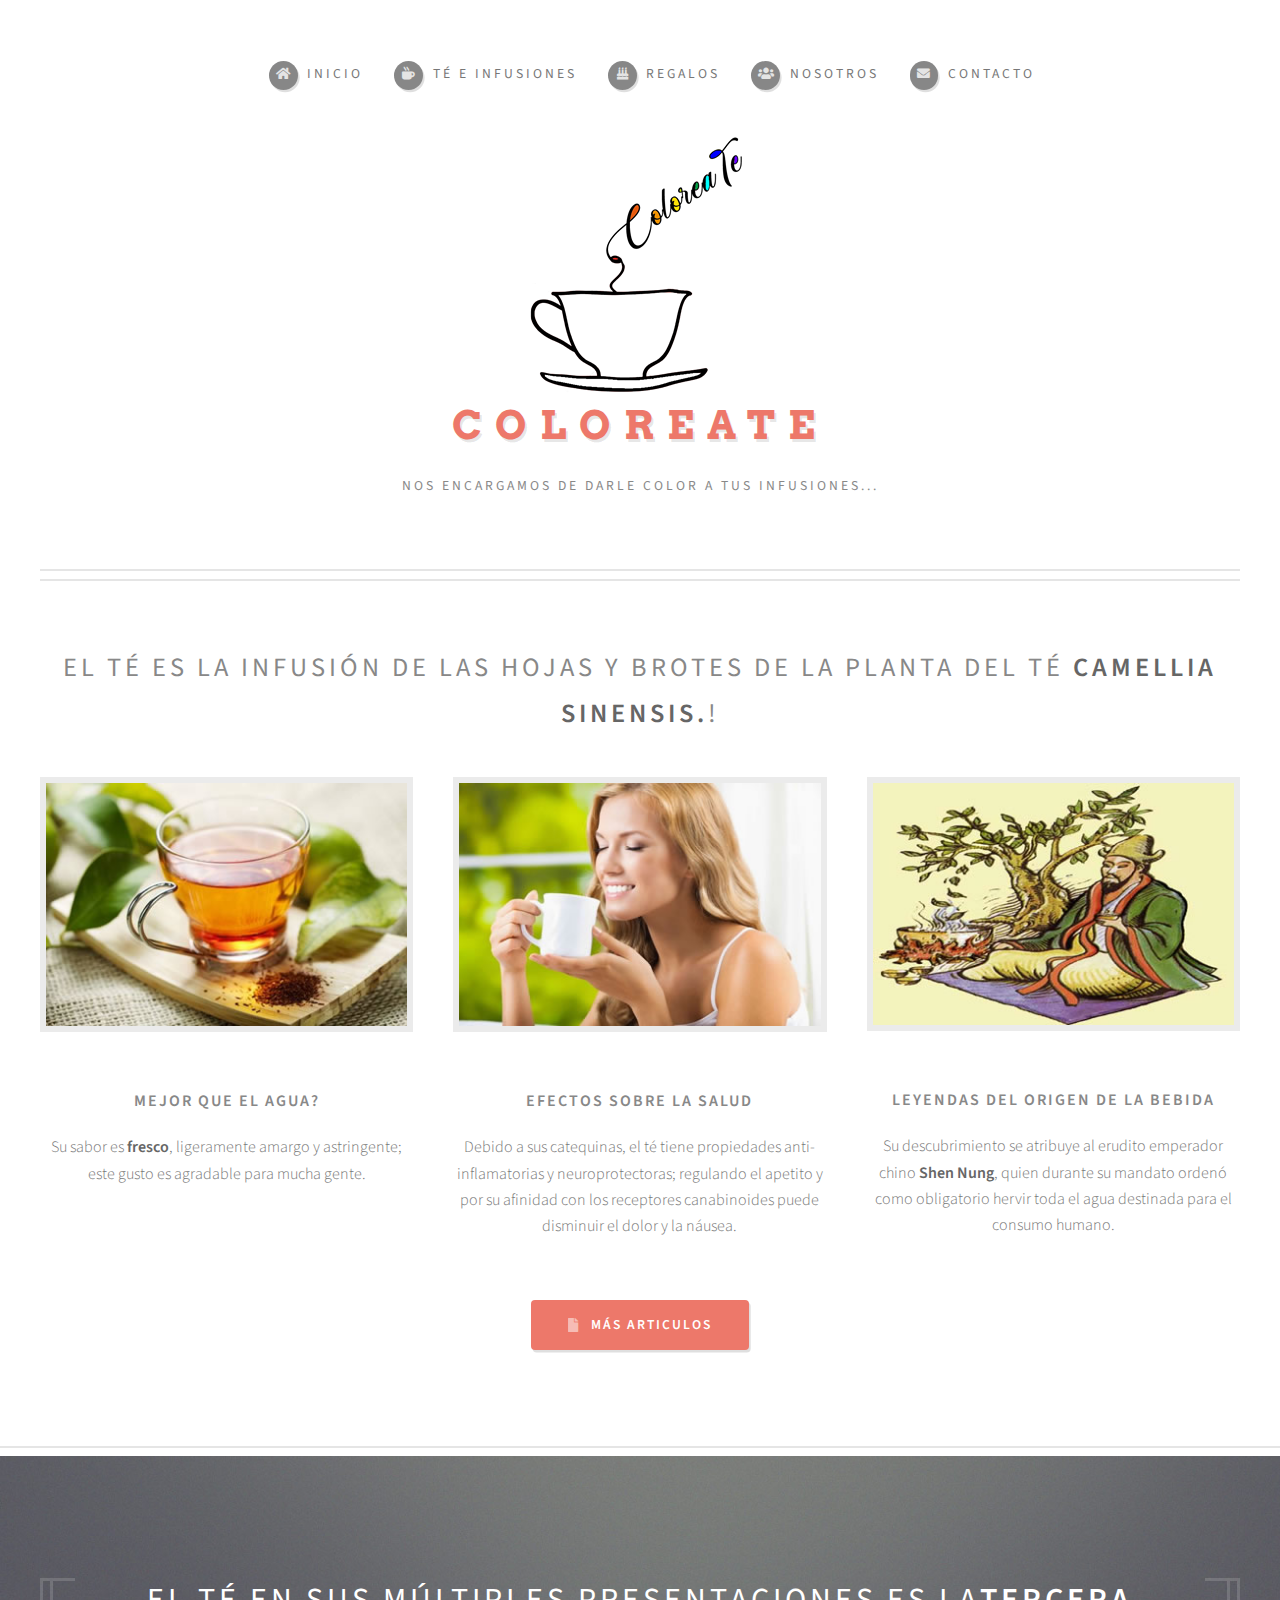
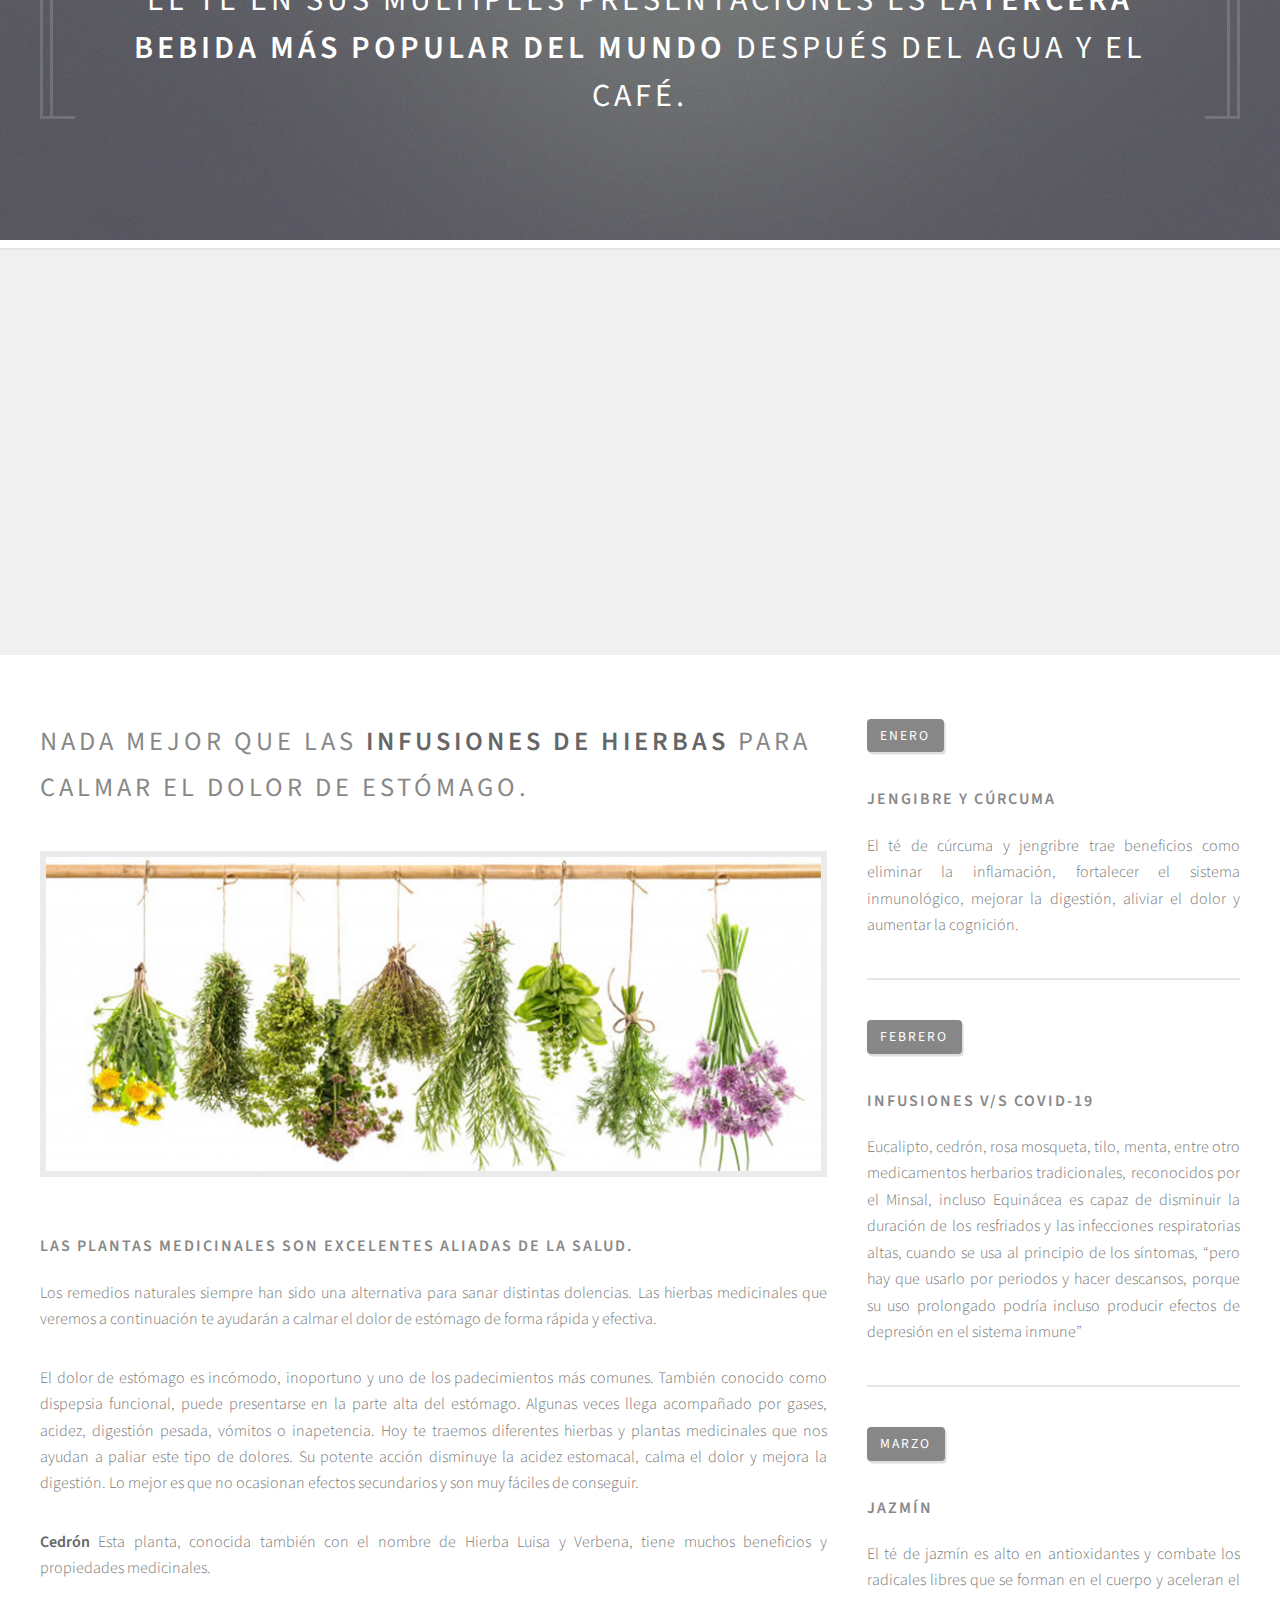
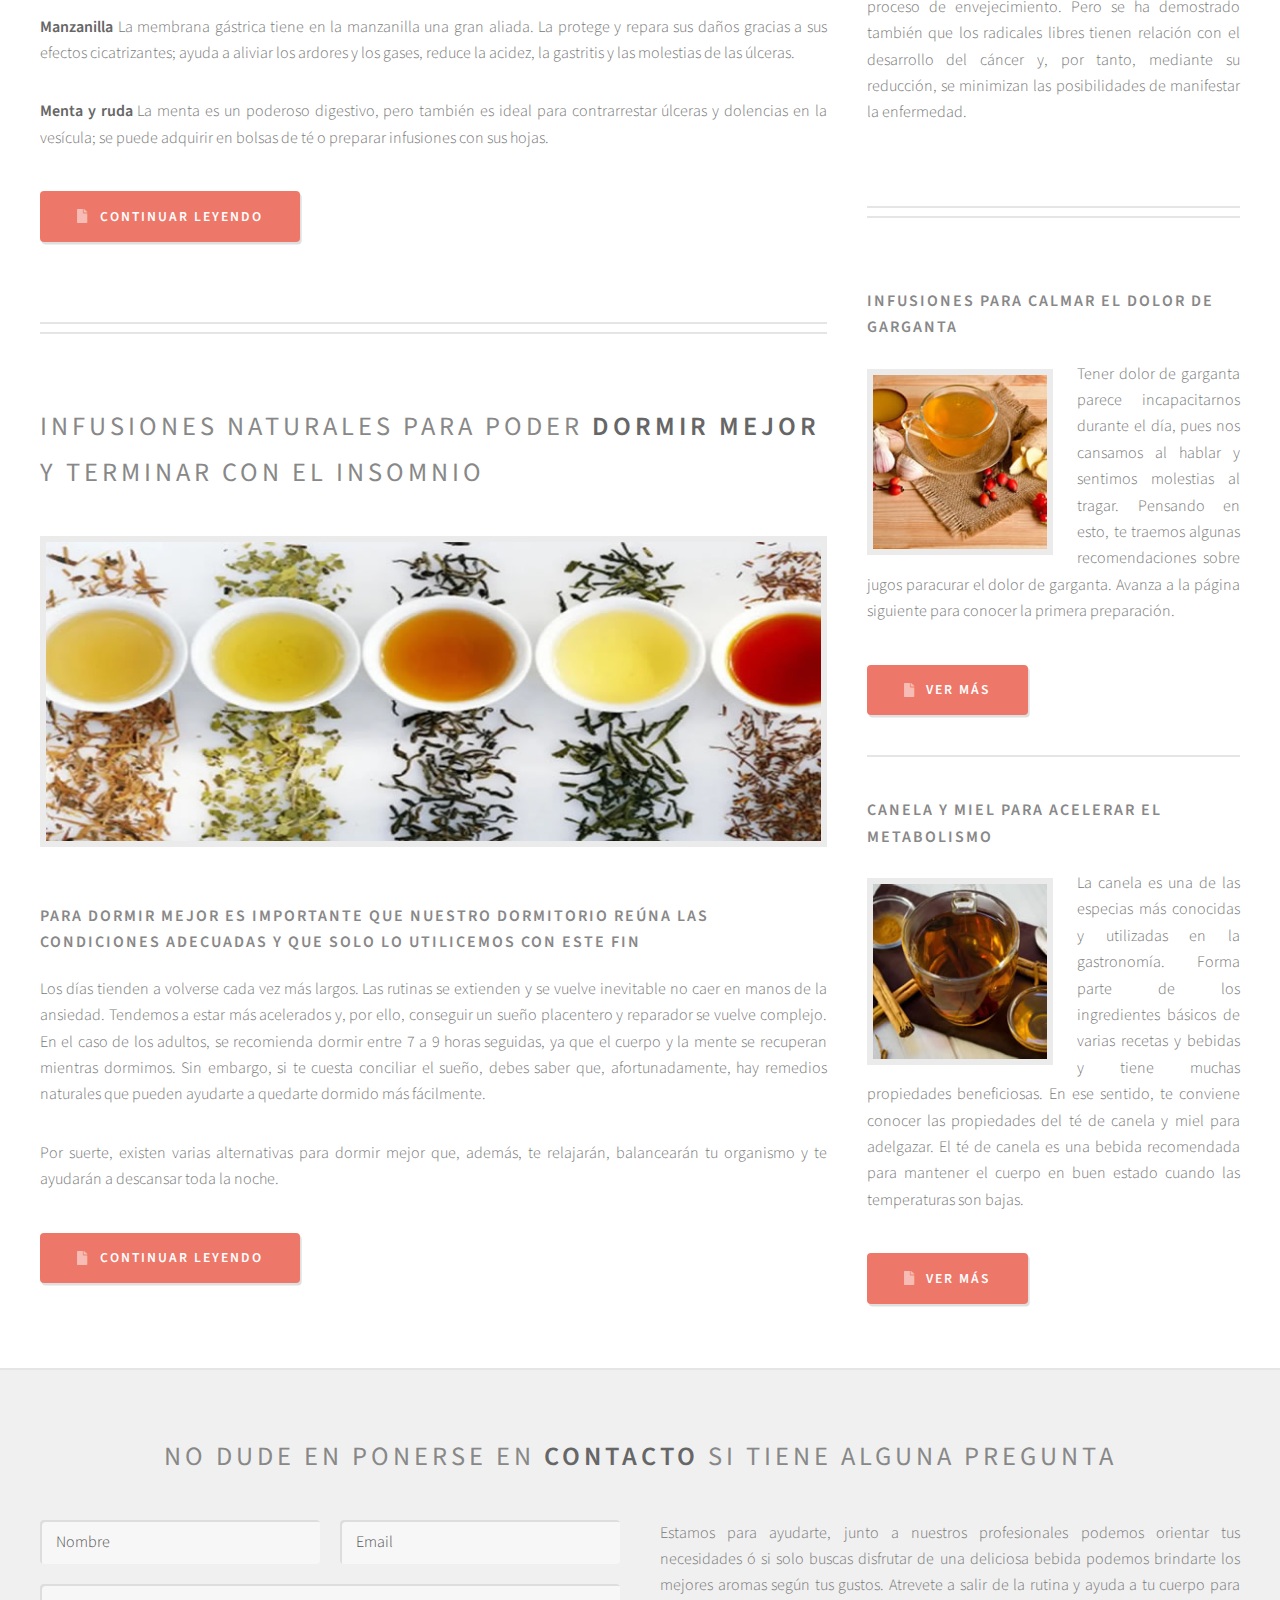
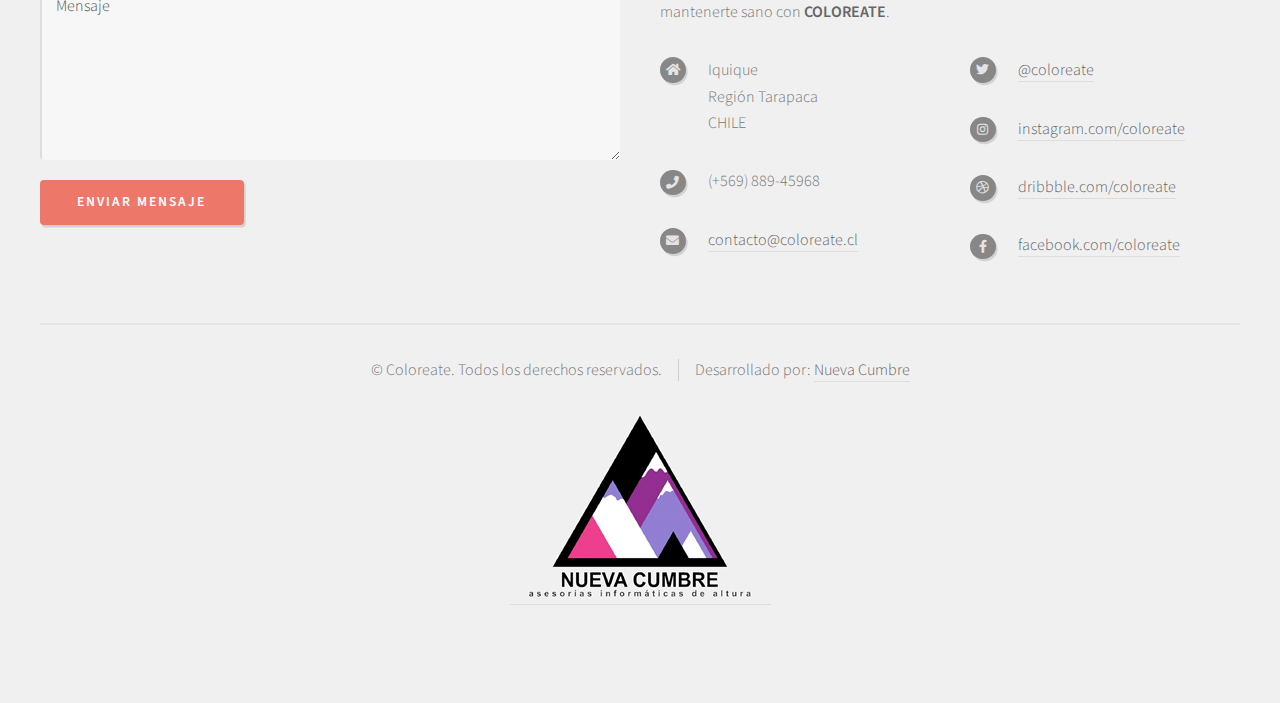
<file: index.html>
<!DOCTYPE html>
<html lang="es">
    <!-- CONFIGURACION DEL HTML -->
    <head>
        <meta charset="UTF-8">
        <title>..::COLOREATE::..</title>
        <link rel="stylesheet" href="assets/css/estilo.css">
        <link rel="image_src" href="http://www.nuevacumbre.cl/coloreate.cl/logo.png"/>
        <link rel="shortcut icon" href="images/favicon.ico"/>
        <meta name="viewport" content="width=device-width, initial-scale=1, user-scalable=no" />
        <meta name="description" content="Página WEB de infusiones y té">
        <meta name="author" content="Christopher Espinoza">
    </head>
    <!-- CONTENIDO DEL HTML -->
    <!-- EN EL HTML SE PUEDE REFERENCIAR MEDIANTE CLASES AGREGANDOLE EL ATRIBUTO CLASS AL ELEMENTO,
    SI SE REQUIERE AGREGAR MAS DE UNA CLASE SE SEPARA POR ESPACIOS -->
    <body class="homepage is-preload">
        <div id="page-wrapper">

			<!-- Header -->
				<section id="header">
					<div class="container">

                        <!-- Logo -->
                        <img src="logo.png" alt="COLOREATE"/>
							<h1 id="logo"><a href="index.html">COLOREATE</a></h1>
							<p>Nos encargamos de darle color a tus infusiones...</p>

						<!-- Nav -->
							<nav id="nav">
								<ul>
									<li><a class="icon solid fa-home" href="index.html"><span>Inicio</span></a></li>
									<li>
										<a href="te_infusiones.html" class="icon solid fa-mug-hot"><span>Té e Infusiones</span></a>
										<ul>
											<li><a href="#">JENJIBRE CANELA</a></li>
											<li><a href="#">TÉ DE JAZMÍN</a></li>
											<li><a href="#">INFUSIÓN DE HIBISCO</a></li>
											<li>
												<a href="#">TÉ VERDE</a>
												<ul>
													<li><a href="#">TÉ VERDE MAO JIAN</a></li>
													<li><a href="#">TÉ VERDE GUNPOWDER</a></li>
                                                    <li><a href="#">TÉ VERDE GRADO 1</a></li>
                                                    <li><a href="#">TÉ VERDE CON FRUTILLA</a></li>
                                                    <li><a href="#">TÉ VERDE CON GUAYABA</a></li>
                                                    <li><a href="#">TÉ VERDE CON MANZANA</a></li>
                                                    <li><a href="#">TÉ VERDE CON DURAZNO</a></li>
                                                    <li><a href="#">TÉ VERDE CON MENTA</a></li>
                                                    <li><a href="#">SPICY MUSE</a></li>
												</ul>
                                            </li>
                                            <li>
												<a href="#">TÉ ROJO</a>
												<ul>
													<li><a href="#">TÉ ROJO PU-ERH</a></li>
													<li><a href="#">TÉ ROJO CON BOTON DE ROSA</a></li>
                                                    <li><a href="#">TÉ ROJO CON CARDAMOMO</a></li>
												</ul>
                                            </li>
                                            <li>
												<a href="#">TÉ OOLONG</a>
												<ul>
													<li><a href="#">TÉ OOLONG TIE KUAN YIN</a></li>
													<li><a href="#">TÉ OOLONG CON ARÁNDANO</a></li>
                                                    <li><a href="#">TÉ OOLONG CON LEMONGRASS </a></li>
												</ul>
                                            </li>
                                            <li>
												<a href="#">TÉ BLANCO</a>
												<ul>
													<li><a href="#">TÉ BLANCO PAI MU DAN</a></li>
												</ul>
                                            </li>
                                            <li>
												<a href="#">TÉ NEGRO</a>
												<ul>
													<li><a href="#">TÉ NEGRO CEYLÁN</a></li>
													<li><a href="#">TÉ NEGRO GONG FU</a></li>
                                                    <li><a href="#">TÉ NEGRO CON HIBISCO</a></li>
                                                    <li><a href="#">TÉ NEGRO CON GINSENG</a></li>
												</ul>
                                            </li> 
                                            <li>
												<a href="#">BLOOMING TEA</a>
												<ul>
													<li><a href="#">BLOOMING TEA</a></li>
												</ul>
                                            </li>

										</ul>
									</li>
									<li><a class="icon solid fa-birthday-cake" href="regalos.html"><span>Regalos</span></a></li>
									<li><a class="icon solid fa-users" href="#nosotros"><span>Nosotros</span></a></li>
									<li><a class="icon solid fa-envelope" href="#footer"><span>CONTACTO</span></a></li>
								</ul>
							</nav>

					</div>
                </section>

                			<!-- Features -->
				<section id="features">
					<div class="container">
						<header>
							<h2>El té es la infusión de las hojas y brotes de la planta del té <strong>Camellia sinensis.</strong>!</h2>
						</header>
						<div class="row aln-center">
							<div class="col-4 col-6-medium col-12-small">

								<!-- Feature -->
									<section>
										<a href="#" class="image featured"><img src="images/pic01.jpg" alt="" /></a>
										<header>
											<h3>Mejor que el agua?</h3>
										</header>
										<p>Su sabor es <strong>fresco</strong>, ligeramente amargo y astringente; este gusto es agradable para mucha gente.</p>
									</section>

							</div>
							<div class="col-4 col-6-medium col-12-small">

								<!-- Feature -->
									<section>
										<a href="#" class="image featured"><img src="images/pic02.jpg" alt="" /></a>
										<header>
											<h3>Efectos sobre la salud</h3>
										</header>
										<p>Debido a sus catequinas, el té tiene propiedades anti-inflamatorias y neuroprotectoras; 
                                        regulando el apetito y por su afinidad con los receptores canabinoides puede disminuir el dolor y la náusea.</p>
									</section>

							</div>
							<div class="col-4 col-6-medium col-12-small">

								<!-- Feature -->
									<section>
										<a href="#" class="image featured"><img src="images/pic03.jpg" alt="" /></a>
										<header>
											<h3>Leyendas del origen de la bebida</h3>
										</header>
                                        <p>Su descubrimiento se atribuye al erudito emperador chino <strong>Shen Nung</strong>, 
                                        quien durante su mandato ordenó como obligatorio hervir toda el agua destinada para el consumo humano.</p>
									</section>

							</div>
							<div class="col-12">
								<ul class="actions">
									<li><a href="#" class="button icon solid fa-file">Más articulos</a></li>
								</ul>
							</div>
						</div>
					</div>
                </section>
                
			<!-- Banner -->
            <section id="banner">
                <div class="container">       
                    <p>El té en sus múltiples presentaciones es la<br /><strong>tercera bebida más popular del mundo</strong><br />
                        después del agua y el café.</p>
                </div>
            </section>

            <section id="nosotros">
                <div class="container">
                    <div class="centered-div-youtube">
                        <iframe id="ytplayer" type="text/html" width="720" height="405" src="https://www.youtube.com/embed/la0bAHGmly8?loop=1&color=white" frameborder="0" allowfullscreen></iframe>
                    </div>
                </div>
            </section>



			<!-- Main -->
            <section id="main">
                <div class="container">
                    <div class="row">

                        <!-- Content -->
                            <div id="content" class="col-8 col-12-medium">

                                <!-- Post -->
                                    <article class="box post">
                                        <header> 
                                            <h2><a href="#">Nada mejor que las <strong>infusiones de hierbas</strong> <br />
                                                para calmar el dolor de estómago.</a></h2>
                                        </header>
                                        <a href="#" class="image featured"><img src="images/pic04.jpg" alt="" /></a>
                                        <h3>Las plantas medicinales son excelentes aliadas de la salud.</h3>
                                        <p>Los remedios naturales siempre han sido una alternativa para sanar distintas dolencias. 
                                            Las hierbas medicinales que veremos a continuación te ayudarán a calmar el dolor de estómago de forma rápida y efectiva.</p>
                                            <p>El dolor de estómago es incómodo, inoportuno y uno de los padecimientos más comunes. 
                                            También conocido como dispepsia funcional, puede presentarse en la parte alta del estómago. 
                                            Algunas veces llega acompañado por gases, acidez, digestión pesada, vómitos o inapetencia. 
                                            Hoy te traemos diferentes hierbas y plantas medicinales que nos ayudan a paliar este tipo de dolores. 
                                            Su potente acción disminuye la acidez estomacal, calma el dolor y mejora la digestión. 
                                            Lo mejor es que no ocasionan efectos secundarios y son muy fáciles de conseguir.</p>
                                            <p><strong>Cedrón</strong> Esta planta, conocida también con el nombre de Hierba Luisa y Verbena, tiene muchos beneficios y propiedades medicinales.</p>
                                            <p><strong>Manzanilla</strong> La membrana gástrica tiene en la manzanilla una gran aliada. La protege y repara sus daños gracias a sus efectos cicatrizantes; ayuda a aliviar los ardores y los gases, reduce la acidez, la gastritis y las molestias de las úlceras. </p>
                                            <p><strong>Menta y ruda</strong> La menta es un poderoso digestivo, pero también es ideal para contrarrestar úlceras y dolencias en la vesícula; se puede adquirir en bolsas de té o preparar infusiones con sus hojas.</p>
                                        <ul class="actions">
                                            <li><a href="#" class="button icon solid fa-file">Continuar Leyendo</a></li>
                                        </ul>
                                    </article>

                                <!-- Post -->
                                    <article class="box post">
                                        <header>        
                                            <h2><a href="#">Infusiones naturales para poder <strong>dormir mejor</strong>
                                                y terminar con el insomnio</a></h2>
                                        </header>
                                        <a href="#" class="image featured"><img src="images/pic05.jpg" alt="" /></a>
                                        <h3>Para dormir mejor es importante que nuestro dormitorio reúna las condiciones adecuadas y que solo lo utilicemos con este fin</h3>
                                        <p>Los días tienden a volverse cada vez más largos. Las rutinas se extienden y se vuelve inevitable no caer en manos de la ansiedad. 
                                            Tendemos a estar más acelerados y, por ello, conseguir un sueño placentero y reparador se vuelve complejo. 
                                            En el caso de los adultos, se recomienda dormir entre 7 a 9 horas seguidas, ya que el cuerpo y la mente se 
                                            recuperan mientras dormimos. Sin embargo, si te cuesta conciliar el sueño, debes saber que, afortunadamente, 
                                            hay remedios naturales que pueden ayudarte a quedarte dormido más fácilmente.</p>
                                        <p>Por suerte, existen varias alternativas para dormir mejor que, además, te relajarán, 
                                            balancearán tu organismo y te ayudarán a descansar toda la noche.
                                        </p>
                                        <ul class="actions">
                                            <li><a href="#" class="button icon solid fa-file">Continuar Leyendo</a></li>
                                        </ul>
                                    </article>

                            </div>

                        <!-- Sidebar -->
                            <div id="sidebar" class="col-4 col-12-medium">

                                <!-- Excerpts -->
                                    <section>
                                        <ul class="divided">
                                            <li>

                                                <!-- Excerpt -->
                                                    <article class="box excerpt">
                                                        <header>
                                                            <span class="date">Enero</span>
                                                            <h3><a href="#">Jengibre y cúrcuma</a></h3>
                                                        </header>
                                                        <p>El té de cúrcuma y jengribre trae beneficios como eliminar la inflamación, 
                                                        fortalecer el sistema inmunológico, mejorar la digestión, aliviar el dolor y aumentar la cognición.</p>
                                                    </article>

                                            </li>
                                            <li>

                                                <!-- Excerpt -->
                                                    <article class="box excerpt">
                                                        <header>
                                                            <span class="date">Febrero</span>
                                                            <h3><a href="#">Infusiones V/S Covid-19</a></h3>
                                                        </header>
                                                        <p>Eucalipto, cedrón, rosa mosqueta, tilo, menta, entre otro medicamentos herbarios tradicionales, reconocidos 
                                                        por el Minsal, incluso Equinácea es capaz de disminuir la duración de los resfriados y las infecciones respiratorias altas, 
                                                        cuando se usa al principio de los síntomas, “pero hay que usarlo por periodos y hacer descansos, porque su uso prolongado podría incluso producir efectos de depresión en el sistema inmune” </p>
                                                    </article>

                                            </li>
                                            <li>

                                                <!-- Excerpt -->
                                                    <article class="box excerpt">
                                                        <header>
                                                            <span class="date">Marzo</span>
                                                            <h3><a href="#">Jazmín</a></h3>
                                                        </header>
                                                        <p>El té de jazmín es alto en antioxidantes y combate los radicales libres que se forman en el 
                                                            cuerpo y aceleran el proceso de envejecimiento. Pero se ha demostrado también que los radicales libres tienen relación con el desarrollo del cáncer y, por tanto, mediante su reducción, se minimizan las posibilidades de manifestar la enfermedad.</p>
                                                    </article>

                                            </li>
                                        </ul>
                                    </section>

                                <!-- Highlights -->
                                    <section>
                                        <ul class="divided">
                                            <li>

                                                <!-- Highlight -->
                                                    <article class="box highlight">
                                                        <header>
                                                            <h3><a href="#">Infusiones para calmar el dolor de garganta</a></h3>
                                                        </header>
                                                        <a href="#" class="image left"><img src="images/pic06.jpg" alt="" /></a>
                                                        <p>Tener dolor de garganta parece incapacitarnos durante el día, pues nos cansamos 
                                                            al hablar y sentimos molestias al tragar. Pensando en esto, te traemos algunas 
                                                            recomendaciones sobre jugos paracurar el dolor de garganta. Avanza a la página 
                                                            siguiente para conocer la primera preparación.</p>
                                                        <ul class="actions">
                                                            <li><a href="#" class="button icon solid fa-file">Ver más</a></li>
                                                        </ul>
                                                    </article>

                                            </li>
                                            <li>

                                                <!-- Highlight -->
                                                    <article class="box highlight">
                                                        <header>
                                                            <h3><a href="#">Canela y miel para acelerar el metabolismo</a></h3>
                                                        </header>
                                                        <a href="#" class="image left"><img src="images/pic07.jpg" alt="" /></a>
                                                        <p>La canela es una de las especias más conocidas y utilizadas en la gastronomía. 
                                                            Forma parte de los ingredientes básicos de varias recetas y bebidas y tiene muchas 
                                                            propiedades beneficiosas. En ese sentido, te conviene conocer las propiedades del té 
                                                            de canela y miel para adelgazar.
                                                            El té de canela es una bebida recomendada para mantener el cuerpo en buen estado 
                                                            cuando las temperaturas son bajas.</p>
                                                        <ul class="actions">
                                                            <li><a href="#" class="button icon solid fa-file">Ver más</a></li>
                                                        </ul>
                                                    </article>

                                            </li>
                                        </ul>
                                    </section>

                            </div>

                    </div>
                </div>
            </section>




			<!-- Footer -->
            <section id="footer">
                <div class="container">
                    <header>   
                        <h2>No dude en ponerse en <strong>contacto</strong> si tiene alguna pregunta</h2>
                    </header>
                    <div class="row">
                        <div class="col-6 col-12-medium">
                            <section>

                                <form method="post" action="contacto.php">
                                    <div class="row gtr-50">
                                        <div class="col-6 col-12-small">
                                            <input id="name" name="name" placeholder="Nombre" type="text" required=""/>
                                        </div>
                                        <div class="col-6 col-12-small">
                                            <input id="email" name="email" placeholder="Email" type="text" required=""/>
                                        </div>
                                        <div class="col-12">
                                            <textarea id="message" name="message" placeholder="Mensaje" required=""></textarea>
                                        </div>
                                        <div class="col-12">
                                            <!--a href="#" class="form-button-submit button icon solid fa-envelope" id="submit" type="submit" name="submit">Enviar Mensaje</a-->
                                            <input id="submit" type="submit" name="submit" value="Enviar Mensaje" class="form-button-submit button icon solid fa-envelope"/>
                                        </div>
                                    </div>
                                </form>

                            </section>
                        </div>
                        <div class="col-6 col-12-medium">
                            <section>
                                <p>Estamos para ayudarte, junto a nuestros profesionales podemos orientar tus necesidades ó si solo buscas 
                                    disfrutar de una deliciosa bebida podemos brindarte los mejores aromas según tus gustos. Atrevete a salir 
                                    de la rutina y ayuda a tu cuerpo para mantenerte sano con <strong>COLOREATE</strong>. 
                                </p>
                                <div class="row">
                                    <div class="col-6 col-12-small">
                                        <ul class="icons">
                                            <li class="icon solid fa-home">
                                                Iquique<br />
                                                Región Tarapaca<br />
                                                CHILE
                                            </li>
                                            <li class="icon solid fa-phone">
                                                (+569) 889-45968
                                            </li>
                                            <li class="icon solid fa-envelope">
                                                <a href="#">contacto@coloreate.cl</a>
                                            </li>
                                        </ul>
                                    </div>
                                    <div class="col-6 col-12-small">
                                        <ul class="icons">
                                            <li class="icon brands fa-twitter">
                                                <a href="#">@coloreate</a>
                                            </li>
                                            <li class="icon brands fa-instagram">
                                                <a href="#">instagram.com/coloreate</a>
                                            </li>
                                            <li class="icon brands fa-dribbble">
                                                <a href="#">dribbble.com/coloreate</a>
                                            </li>
                                            <li class="icon brands fa-facebook-f">
                                                <a href="#">facebook.com/coloreate</a>
                                            </li>
                                        </ul>
                                    </div>
                                </div>
                            </section>
                        </div>
                    </div>
                </div>
                <div id="copyright" class="container">
                    <ul class="links">
                        <li>&copy; Coloreate. Todos los derechos reservados.</li><li>Desarrollado por: <a href="http://www.nuevacumbre.cl">Nueva Cumbre</a></li>
                    </ul>
                    <ul class="links">
						<li>
							<a href="http://www.nuevacumbre.cl" target="_blank"><img src="images/nuevacumbre.jpg" alt=""></a>
						</li>
					</ul>
                </div>
            </section>            

            
            </div>

        	<!-- Scripts -->
			<script src="assets/js/jquery.min.js"></script>
			<script src="assets/js/jquery.dropotron.min.js"></script>
			<script src="assets/js/browser.min.js"></script>
			<script src="assets/js/breakpoints.min.js"></script>
			<script src="assets/js/util.js"></script>
			<script src="assets/js/main.js"></script>
    </body>    
    </html>
</file>
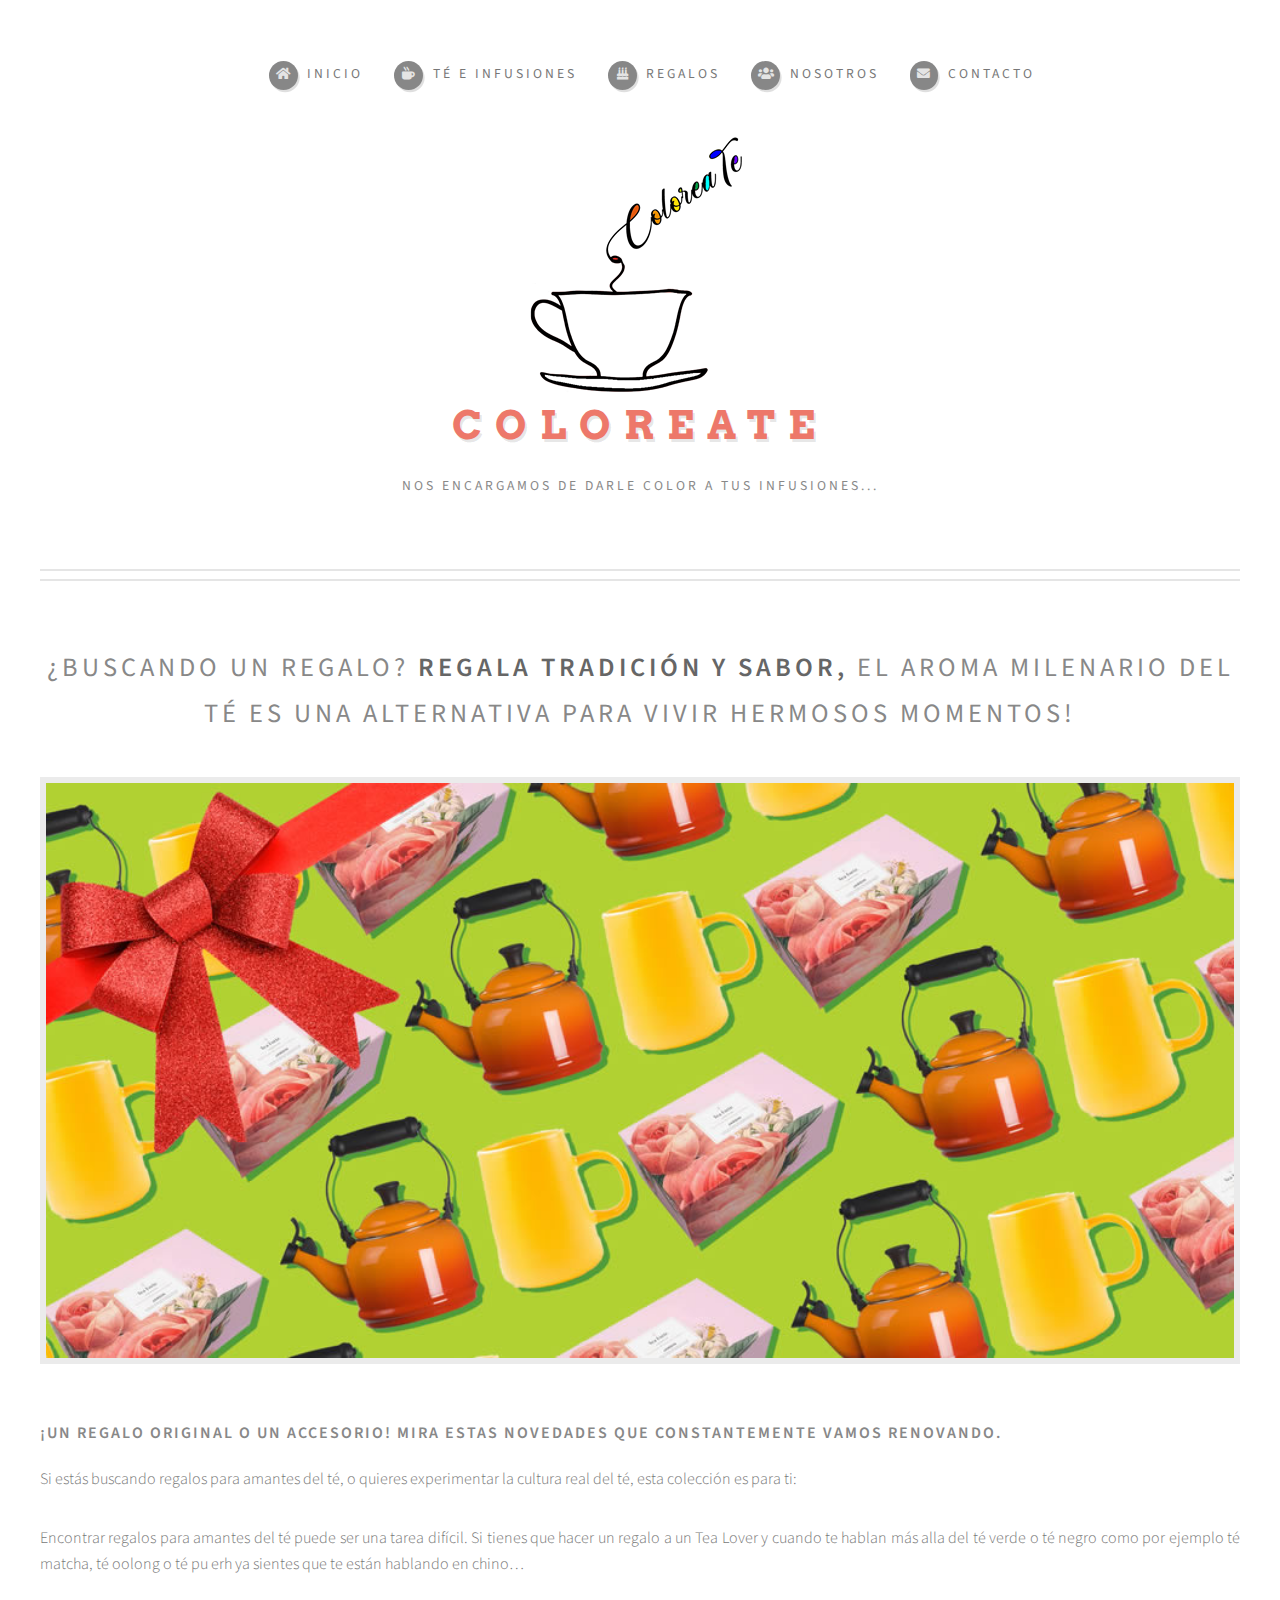
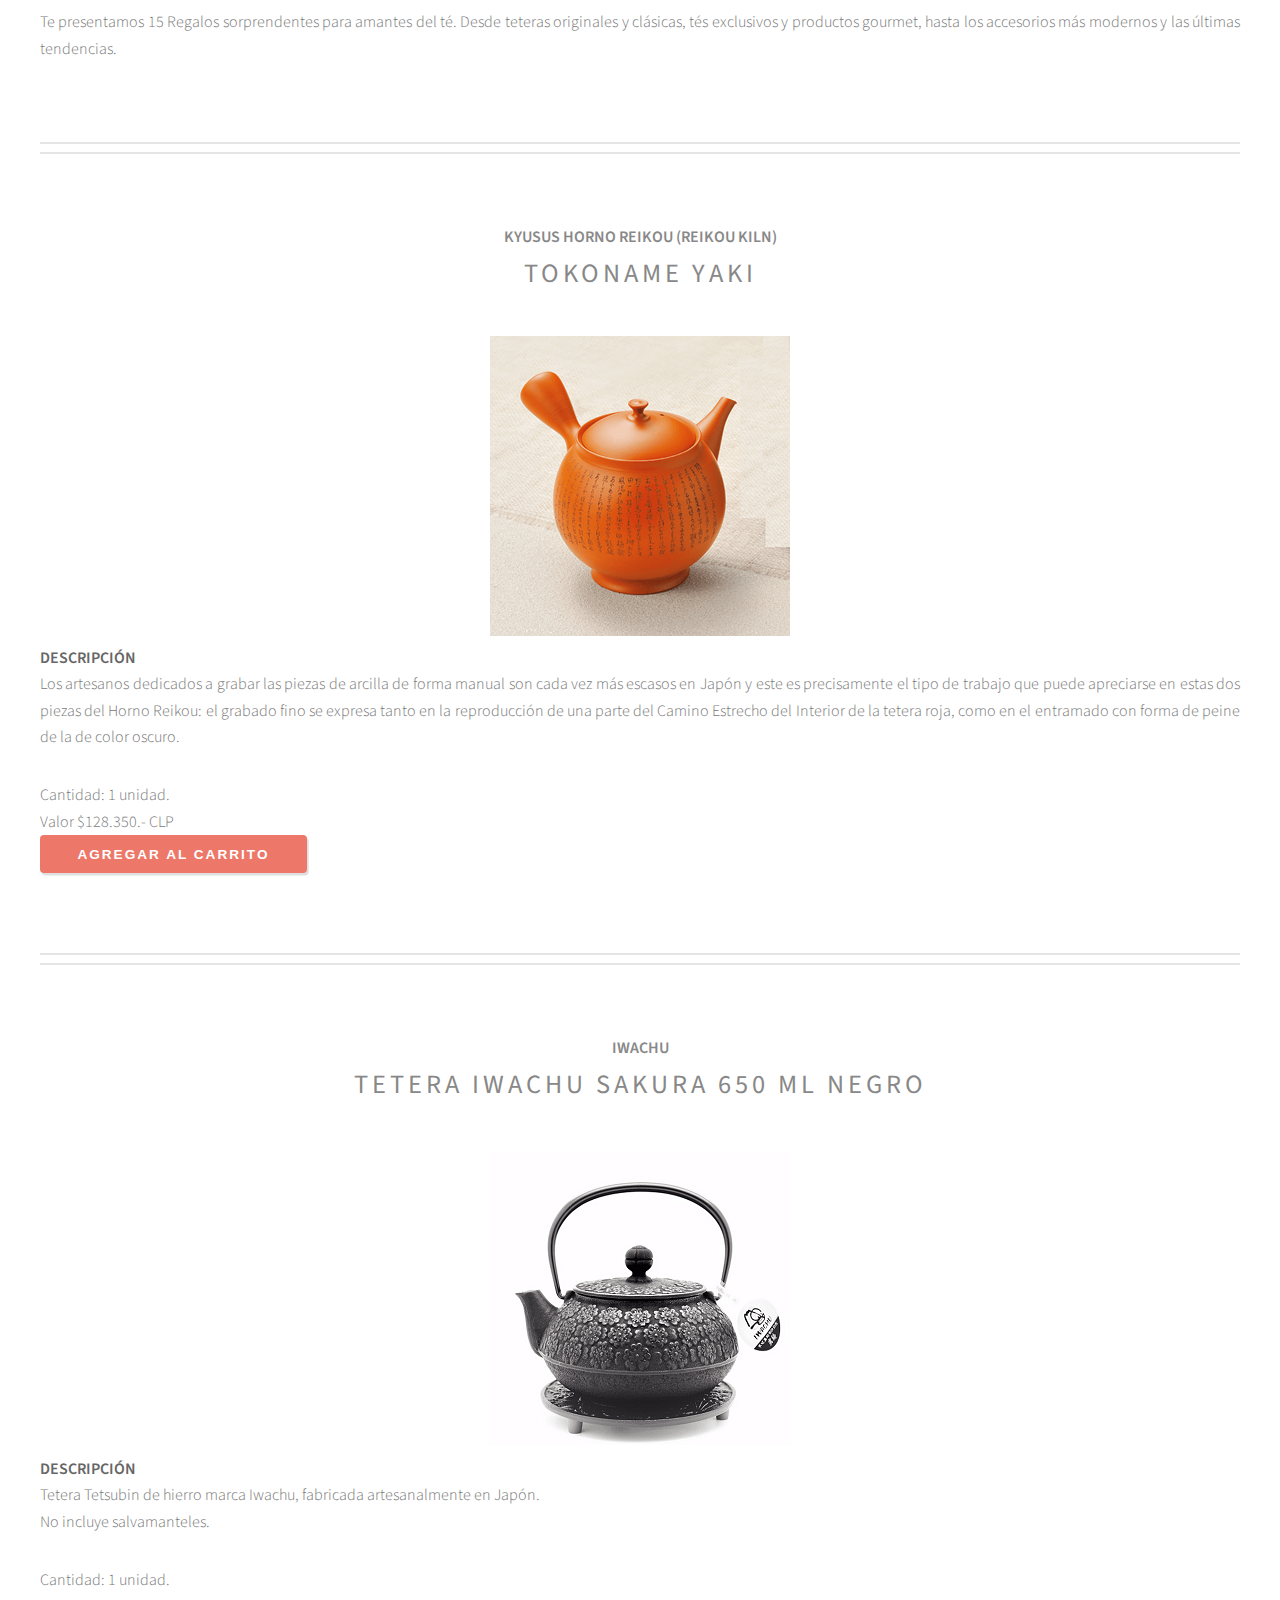
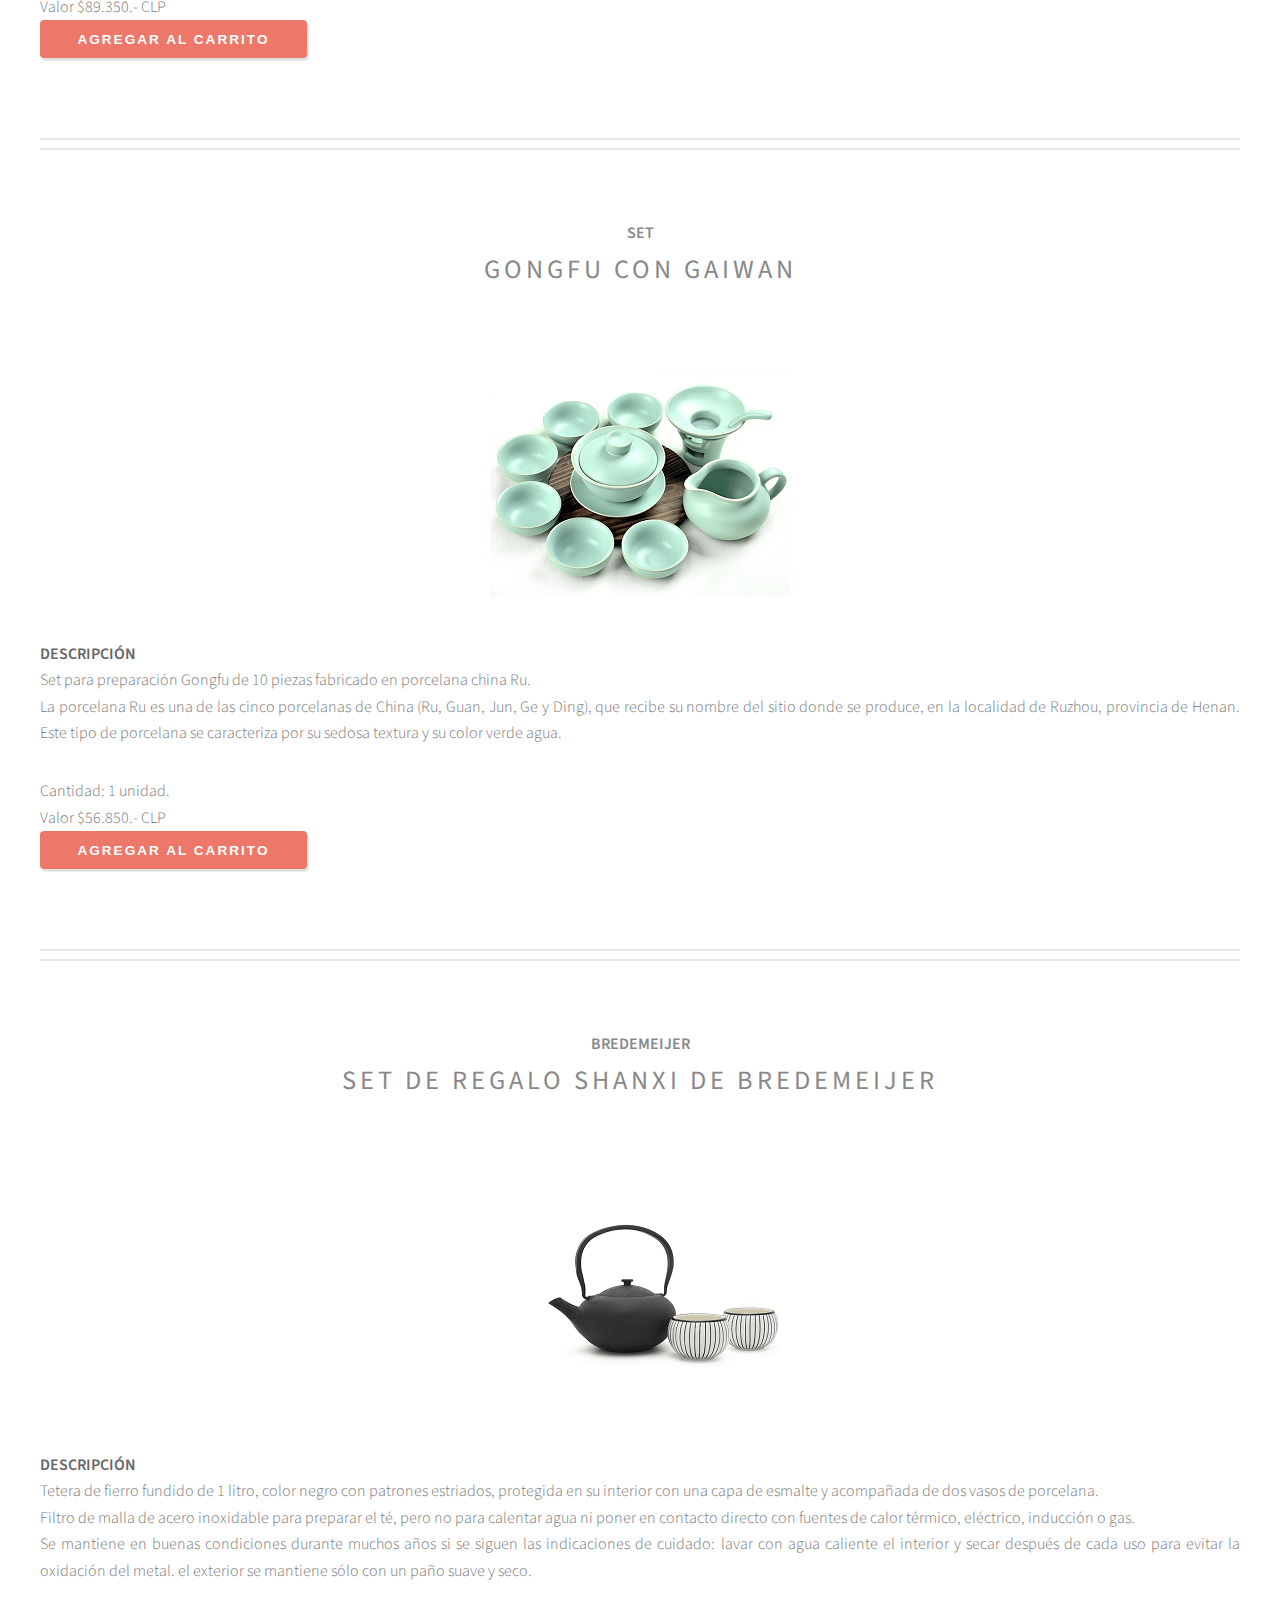
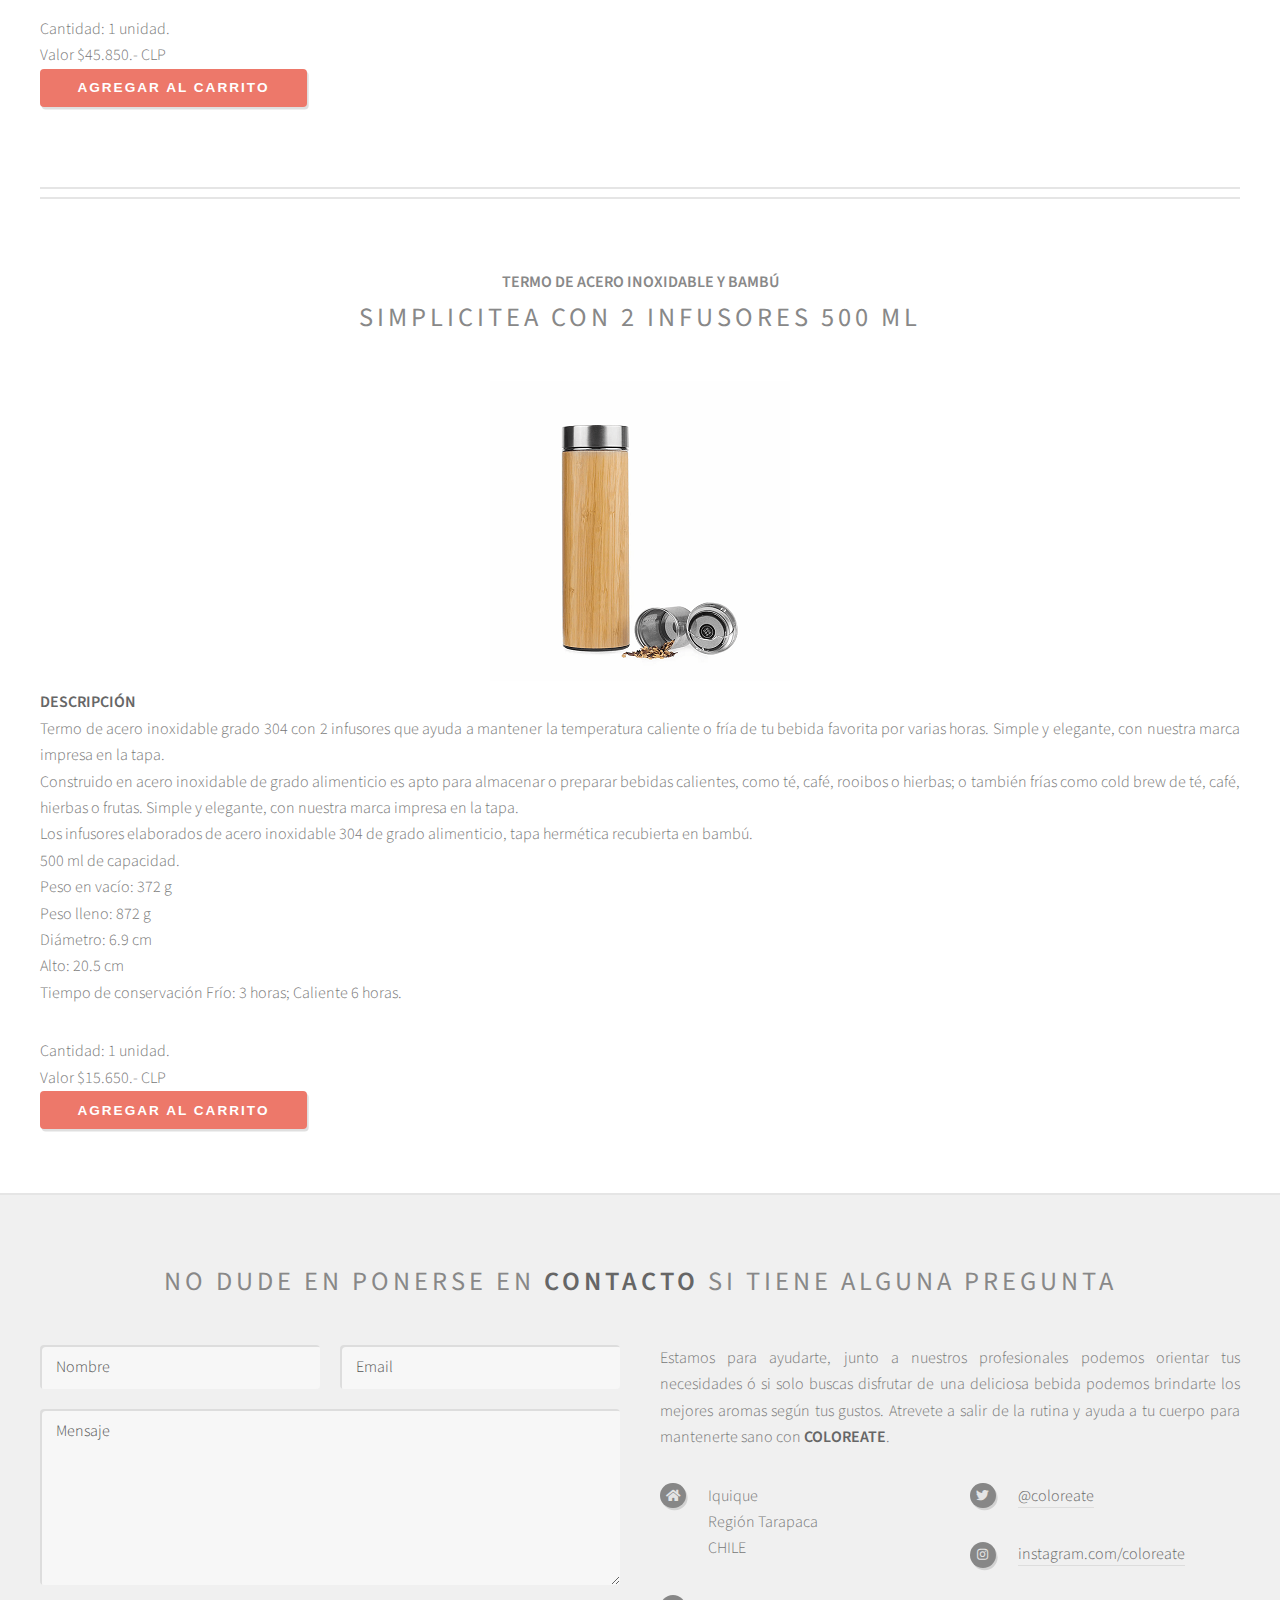
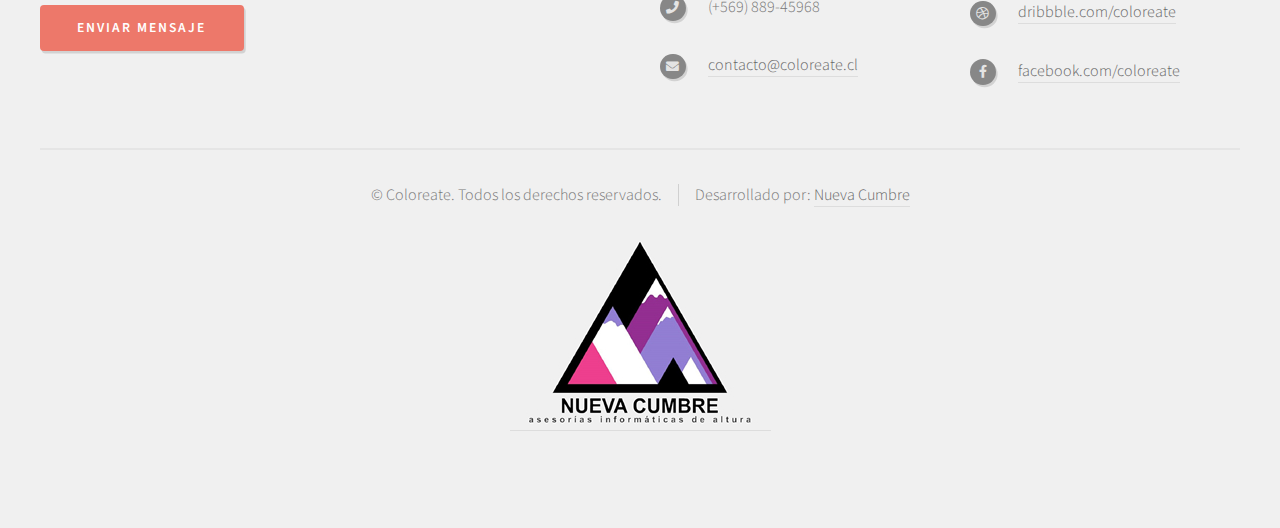
<file: regalos.html>
<!DOCTYPE HTML>
<html lang="es">
	<!-- CONFIGURACION DEL HTML -->
	<head>
		<title>..::COLOREATE::..</title>
		<meta charset="utf-8" />
		<meta name="viewport" content="width=device-width, initial-scale=1, user-scalable=no" />
		<link rel="stylesheet" href="assets/css/estilo.css">
		<meta name="description" content="Página WEB de infusiones y te">
        <meta name="author" content="Christopher Espinoza">

	</head>
	<body class="no-sidebar is-preload">
		<div id="page-wrapper">

			<!-- Header -->
				<section id="header">
					<div class="container">

						<!-- Logo -->
						<img src="logo.png" alt="COLOREATE"/>
						<h1 id="logo"><a href="index.html">COLOREATE</a></h1>
						<p>Nos encargamos de darle color a tus infusiones...</p>

						<!-- Nav -->
						<nav id="nav">
							<ul>
								<li><a class="icon solid fa-home" href="index.html"><span>Inicio</span></a></li>
								<li>
									<a href="te_infusiones.html" class="icon solid fa-mug-hot"><span>Té e Infusiones</span></a>
									<ul>
										<li><a href="#">JENJIBRE CANELA</a></li>
										<li><a href="#">TÉ DE JAZMÍN</a></li>
										<li><a href="#">INFUSIÓN DE HIBISCO</a></li>
										<li>
											<a href="#">TÉ VERDE</a>
											<ul>
												<li><a href="#">TÉ VERDE MAO JIAN</a></li>
												<li><a href="#">TÉ VERDE GUNPOWDER</a></li>
												<li><a href="#">TÉ VERDE GRADO 1</a></li>
												<li><a href="#">TÉ VERDE CON FRUTILLA</a></li>
												<li><a href="#">TÉ VERDE CON GUAYABA</a></li>
												<li><a href="#">TÉ VERDE CON MANZANA</a></li>
												<li><a href="#">TÉ VERDE CON DURAZNO</a></li>
												<li><a href="#">TÉ VERDE CON MENTA</a></li>
												<li><a href="#">SPICY MUSE</a></li>
											</ul>
										</li>
										<li>
											<a href="#">TÉ ROJO</a>
											<ul>
												<li><a href="#">TÉ ROJO PU-ERH</a></li>
												<li><a href="#">TÉ ROJO CON BOTON DE ROSA</a></li>
												<li><a href="#">TÉ ROJO CON CARDAMOMO</a></li>
											</ul>
										</li>
										<li>
											<a href="#">TÉ OOLONG</a>
											<ul>
												<li><a href="#">TÉ OOLONG TIE KUAN YIN</a></li>
												<li><a href="#">TÉ OOLONG CON ARÁNDANO</a></li>
												<li><a href="#">TÉ OOLONG CON LEMONGRASS </a></li>
											</ul>
										</li>
										<li>
											<a href="#">TÉ BLANCO</a>
											<ul>
												<li><a href="#">TÉ BLANCO PAI MU DAN</a></li>
											</ul>
										</li>
										<li>
											<a href="#">TÉ NEGRO</a>
											<ul>
												<li><a href="#">TÉ NEGRO CEYLÁN</a></li>
												<li><a href="#">TÉ NEGRO GONG FU</a></li>
												<li><a href="#">TÉ NEGRO CON HIBISCO</a></li>
												<li><a href="#">TÉ NEGRO CON GINSENG</a></li>
											</ul>
										</li> 
										<li>
											<a href="#">BLOOMING TEA</a>
											<ul>
												<li><a href="#">BLOOMING TEA</a></li>
											</ul>
										</li>

									</ul>
								</li>
								<li><a class="icon solid fa-birthday-cake" href="regalos.html"><span>Regalos</span></a></li>
								<li><a class="icon solid fa-users" href="#nosotros"><span>Nosotros</span></a></li>
								<li><a class="icon solid fa-envelope" href="#footer"><span>CONTACTO</span></a></li>
							</ul>
						</nav>

					</div>
				</section>

			<!-- Main -->
				<section id="main">
					<div class="container">
						<div id="content">

							<!-- Post -->
								<article class="box post">
									<header>    
										<h2>¿Buscando un regalo? <strong>Regala tradición y sabor,</strong> el aroma<br />
											milenario del té es una alternativa para vivir hermosos momentos!</h2>
									</header>
									<span class="image featured"><img src="images/pic08.jpg" alt="" /></span>
									<h3>¡Un regalo original o un accesorio! Mira estas novedades que constantemente vamos renovando.</h3>
									<p>Si estás buscando regalos para amantes del té, o quieres experimentar la cultura real del té, esta colección es para ti:</p>
									<p>Encontrar regalos para amantes del té puede ser una tarea difícil. Si tienes que hacer un regalo a un Tea Lover y cuando te hablan más alla del té verde o té negro como por ejemplo té matcha, té oolong o té pu erh ya sientes que te están hablando en chino…</p>
									<p>Te presentamos 15 Regalos sorprendentes para amantes del té. Desde teteras originales y clásicas, tés exclusivos y productos gourmet, hasta los accesorios más modernos y las últimas tendencias.</p>
								</article>

  


								<article class="box post">
									<header>
										<hgroup>
											<h1>Kyusus Horno Reikou (Reikou Kiln)</h1>
											<h2>Tokoname Yaki</h2>
										</hgroup>
										<img src="images/regalo1.png">
										<p><strong>DESCRIPCIÓN</strong><br>
											Los artesanos dedicados a grabar las piezas de arcilla de forma manual son cada vez más escasos en 
											Japón y este es precisamente el tipo de trabajo que puede apreciarse en estas dos piezas del Horno 
											Reikou: el grabado fino se expresa tanto en la reproducción de una parte del Camino Estrecho del 
											Interior de la tetera roja, como en el entramado con forma de peine de la de color oscuro.</p>
									</header>
									Cantidad: 1 unidad.
									<footer>Valor $128.350.- CLP</footer>
									<div id="divpadre">
										<button id="button">Agregar al Carrito</button>
									</div>
								</article>

								<article class="box post">
									<header>
										<hgroup>
											<h1>Iwachu</h1>
											<h2>Tetera Iwachu Sakura 650 ml Negro</h2>
										</hgroup>
										<img src="images/regalo2.png">
										<p><strong>DESCRIPCIÓN</strong><br>
											Tetera Tetsubin de hierro marca Iwachu, fabricada artesanalmente en Japón.<br>
										No incluye salvamanteles.</p>
									</header>
									Cantidad: 1 unidad.
									<footer>Valor $89.350.- CLP</footer>
									<div id="divpadre2">
										<button id="button2">Agregar al Carrito</button>
									</div>
								</article>

								<article class="box post">
									<header>
										<hgroup>
											<h1>Set</h1>
											<h2>Gongfu con Gaiwan</h2>
										</hgroup>
										<img src="images/regalo3.png">
										<p><strong>DESCRIPCIÓN</strong><br>
											Set para preparación Gongfu de 10 piezas fabricado en porcelana china Ru.<br>
											La porcelana Ru es una de las cinco porcelanas de China (Ru, Guan, Jun, Ge y Ding), que recibe su 
											nombre del sitio donde se produce, en la localidad de Ruzhou, provincia de Henan. Este tipo de 
											porcelana se caracteriza por su sedosa textura y su color verde agua.</p>
									</header>
									Cantidad: 1 unidad.
									<footer>Valor $56.850.- CLP</footer>
									<div id="divpadre3">
										<button id="button3">Agregar al Carrito</button>
									</div>
								</article>

								<article class="box post">
									<header>
										<hgroup>
											<h1>Bredemeijer</h1>
											<h2>Set de regalo Shanxi de Bredemeijer</h2>
										</hgroup>
										<img src="images/regalo4.png">
										<p><strong>DESCRIPCIÓN</strong><br>
											Tetera de fierro fundido de 1 litro, color negro con patrones estriados, protegida en su interior con una capa de esmalte y acompañada de dos vasos de porcelana.<br>
										Filtro de malla de acero inoxidable para preparar el té, pero no para calentar agua ni poner en contacto directo con fuentes de calor térmico, eléctrico, inducción o gas.<br>
										Se mantiene en buenas condiciones durante muchos años si se siguen las indicaciones de cuidado: lavar con agua caliente el interior y secar después de cada uso para evitar la oxidación del metal. el exterior se mantiene sólo con un paño suave y seco.</p>
									</header>
									Cantidad: 1 unidad.
									<footer>Valor $45.850.- CLP</footer>
									<div id="divpadre4">
										<button id="button4">Agregar al Carrito</button>
									</div>
								</article>

								<article class="box post">
									<header>
										<hgroup>
											<h1>Termo de acero inoxidable y bambú</h1>
											<h2>SIMPLICITEA con 2 infusores 500 ml</h2>
										</hgroup>
										<img src="images/regalo5.png">
										<p><strong>DESCRIPCIÓN</strong><br>
											Termo de acero inoxidable grado 304 con 2 infusores que ayuda a mantener la temperatura caliente o fría de tu bebida favorita por varias horas. Simple y elegante, con nuestra marca impresa en la tapa.<br>
											Construido en acero inoxidable de grado alimenticio es apto para almacenar o preparar bebidas calientes, como té, café, rooibos o hierbas; o también frías como cold brew de té, café, hierbas o frutas. Simple y elegante, con nuestra marca impresa en la tapa.<br>
											Los infusores elaborados de acero inoxidable 304 de grado alimenticio, tapa hermética recubierta en bambú.<br>
											500 ml de capacidad.<br>
											Peso en vacío: 372 g<br>
											Peso lleno: 872 g<br>											
											Diámetro: 6.9 cm<br>											
											Alto: 20.5 cm<br>											
											Tiempo de conservación Frío: 3 horas; Caliente 6 horas. </p>
									</header>
									Cantidad: 1 unidad.
									<footer>Valor $15.650.- CLP</footer>
									<div id="divpadre5">
										<button id="button5">Agregar al Carrito</button>
									</div>
								</article>								
						</div>
					</div>
				</section>

			<!-- Footer -->
            <section id="footer">
                <div class="container">
                    <header>   
                        <h2>No dude en ponerse en <strong>contacto</strong> si tiene alguna pregunta</h2>
                    </header>
                    <div class="row">
                        <div class="col-6 col-12-medium">
                            <section>

                                <form method="post" action="contacto.php">
                                    <div class="row gtr-50">
                                        <div class="col-6 col-12-small">
                                            <input id="name" name="name" placeholder="Nombre" type="text" required=""/>
                                        </div>
                                        <div class="col-6 col-12-small">
                                            <input id="email" name="email" placeholder="Email" type="text" required=""/>
                                        </div>
                                        <div class="col-12">
                                            <textarea id="message" name="message" placeholder="Mensaje" required=""></textarea>
                                        </div>
                                        <div class="col-12">
                                            <!--a href="#" class="form-button-submit button icon solid fa-envelope" id="submit" type="submit" name="submit">Enviar Mensaje</a-->
                                            <input id="submit" type="submit" name="submit" value="Enviar Mensaje" class="form-button-submit button icon solid fa-envelope"/>
                                        </div>
                                    </div>
                                </form>

                            </section>
                        </div>
                        <div class="col-6 col-12-medium">
                            <section>
                                <p>Estamos para ayudarte, junto a nuestros profesionales podemos orientar tus necesidades ó si solo buscas 
                                    disfrutar de una deliciosa bebida podemos brindarte los mejores aromas según tus gustos. Atrevete a salir 
                                    de la rutina y ayuda a tu cuerpo para mantenerte sano con <strong>COLOREATE</strong>. 
                                </p>
                                <div class="row">
                                    <div class="col-6 col-12-small">
                                        <ul class="icons">
                                            <li class="icon solid fa-home">
                                                Iquique<br />
                                                Región Tarapaca<br />
                                                CHILE
                                            </li>
                                            <li class="icon solid fa-phone">
                                                (+569) 889-45968
                                            </li>
                                            <li class="icon solid fa-envelope">
                                                <a href="#">contacto@coloreate.cl</a>
                                            </li>
                                        </ul>
                                    </div>
                                    <div class="col-6 col-12-small">
                                        <ul class="icons">
                                            <li class="icon brands fa-twitter">
                                                <a href="#">@coloreate</a>
                                            </li>
                                            <li class="icon brands fa-instagram">
                                                <a href="#">instagram.com/coloreate</a>
                                            </li>
                                            <li class="icon brands fa-dribbble">
                                                <a href="#">dribbble.com/coloreate</a>
                                            </li>
                                            <li class="icon brands fa-facebook-f">
                                                <a href="#">facebook.com/coloreate</a>
                                            </li>
                                        </ul>
                                    </div>
                                </div>
                            </section>
                        </div>
                    </div>
                </div>
                <div id="copyright" class="container">
                    <ul class="links">
                        <li>&copy; Coloreate. Todos los derechos reservados.</li><li>Desarrollado por: <a href="http://www.nuevacumbre.cl">Nueva Cumbre</a></li>
					</ul>
					<ul class="links">
						<li>
							<a href="http://www.nuevacumbre.cl" target="_blank"><img src="images/nuevacumbre.jpg" alt=""></a>
						</li>
					</ul>
                </div>
            </section>         

		</div>

		<!-- Scripts -->
			<script src="assets/js/jquery.min.js"></script>
			<script src="assets/js/jquery.dropotron.min.js"></script>
			<script src="assets/js/browser.min.js"></script>
			<script src="assets/js/breakpoints.min.js"></script>
			<script src="assets/js/util.js"></script>
			<script src="assets/js/main.js"></script>

	</body>
</html>
</file>
<file: assets/css/estilo.css>
@import url("fontawesome-all.min.css");
@import url("https://fonts.googleapis.com/css?family=Source+Sans+Pro:300,400,600|Arvo:700");

html, body, div, span, applet, object,
iframe, h1, h2, h3, h4, h5, h6, p, blockquote,
pre, a, abbr, acronym, address, big, cite,
code, del, dfn, em, img, ins, kbd, q, s, samp,
small, strike, strong, sub, sup, tt, var, b,
u, i, center, dl, dt, dd, ol, ul, li, fieldset,
form, label, legend, table, caption, tbody,
tfoot, thead, tr, th, td, article, aside,
canvas, details, embed, figure, figcaption,
footer, header, hgroup, menu, nav, output, ruby,
section, summary, time, mark, audio, video {
	margin: 0;
	padding: 0;
	border: 0;
	font-size: 100%;
	font: inherit;
    vertical-align: baseline;}
    
article, aside, details, figcaption, figure,
footer, header, hgroup, menu, nav, section {
    display: block;}
    
body {
    line-height: 1;
}


ol, ul {
	list-style: none;
}

blockquote, q {
	quotes: none;
}

	blockquote:before, blockquote:after, q:before, q:after {
		content: '';
		content: none;
	}

table {
	border-collapse: collapse;
	border-spacing: 0;
}

body {
	-webkit-text-size-adjust: none;
}

mark {
	background-color: transparent;
	color: inherit;
}

input::-moz-focus-inner {
	border: 0;
	padding: 0;
}

input, select, textarea {
	-moz-appearance: none;
	-webkit-appearance: none;
	-ms-appearance: none;
	appearance: none;
}

/* Basic */

	html {
		box-sizing: border-box;
	}

	*, *:before, *:after {
		box-sizing: inherit;
	}

	body {
		background: #f0f0f0;
	}

		body.is-preload *, body.is-preload *:before, body.is-preload *:after {
			-moz-animation: none !important;
			-webkit-animation: none !important;
			-ms-animation: none !important;
			animation: none !important;
			-moz-transition: none !important;
			-webkit-transition: none !important;
			-ms-transition: none !important;
			transition: none !important;
		}

	body, input, textarea, select {
		font-family: 'Source Sans Pro';
		font-weight: 300;
		color: #777;
		line-height: 1.65em;
		font-size: 15pt;
	}

	h1, h2, h3, h4, h5, h6 {
		font-weight: 600;
		text-transform: uppercase;
		color: #888;
	}

	h1 a, h2 a, h3 a, h4 a, h5 a, h6 a {
		color: inherit;
		text-decoration: none;
		border: 0;
	}

	h2 {
		font-size: 1.65em;
		font-weight: 400;
		letter-spacing: 4px;
		margin: 0 0 1.5em 0;
		line-height: 1.75em;
	}

	h3 {
		font-size: 1em;
		letter-spacing: 2px;
		margin: 0 0 1.25em 0;
	}

	a {
		-moz-transition: color 0.25s ease-in-out, border-bottom-color 0.25s ease-in-out;
		-webkit-transition: color 0.25s ease-in-out, border-bottom-color 0.25s ease-in-out;
		-ms-transition: color 0.25s ease-in-out, border-bottom-color 0.25s ease-in-out;
		transition: color 0.25s ease-in-out, border-bottom-color 0.25s ease-in-out;
		color: #666;
		text-decoration: none;
		border-bottom: solid 1px #ddd;
	}

		a strong {
			-moz-transition: color 0.25s ease-in-out, border-bottom-color 0.25s ease-in-out;
			-webkit-transition: color 0.25s ease-in-out, border-bottom-color 0.25s ease-in-out;
			-ms-transition: color 0.25s ease-in-out, border-bottom-color 0.25s ease-in-out;
			transition: color 0.25s ease-in-out, border-bottom-color 0.25s ease-in-out;
		}

		a:hover {
			color: #ed786a;
			border-bottom-color: rgba(255, 255, 255, 0);
		}

			a:hover strong {
				color: #ed786a;
			}

	strong, b {
		font-weight: 600;
		color: #666;
	}

	em, i {
		font-style: italic;
	}

	sub {
		position: relative;
		top: 0.5em;
		font-size: 0.8em;
	}

	sup {
		position: relative;
		top: -0.5em;
		font-size: 0.8em;
	}

	hr {
		border: 0;
		border-top: solid 1px #ddd;
	}

	blockquote {
		border-left: solid 0.5em #ddd;
		padding: 1em 0 1em 2em;
		font-style: italic;
	}

	p {
		text-align: justify;
		margin-bottom: 2em;
	}

	ul, ol, dl, table, blockquote {
		margin-bottom: 2em;
	}

	br.clear {
		clear: both;
	}

	/* Container */

	.container {
		margin: 0 auto;
		max-width: 100%;
		width: 70em;
	}

		@media screen and (max-width: 1680px) {

			.container {
				width: 68em;
			}

		}

		@media screen and (max-width: 1280px) {

			.container {
				width: calc(100% - 80px);
			}

		}

		@media screen and (max-width: 980px) {

			.container {
				width: calc(100% - 100px);
			}

		}

		@media screen and (max-width: 736px) {

			.container {
				width: calc(100% - 40px);
			}

		}

/* Row */

.row {
	display: flex;
	flex-wrap: wrap;
	box-sizing: border-box;
	align-items: stretch;
}

	.row > * {
		box-sizing: border-box;
	}

	.row.gtr-uniform > * > :last-child {
		margin-bottom: 0;
	}

	.row.aln-left {
		justify-content: flex-start;
	}

	.row.aln-center {
		justify-content: center;
	}

	.row.aln-right {
		justify-content: flex-end;
	}

	.row.aln-top {
		align-items: flex-start;
	}

	.row.aln-middle {
		align-items: center;
	}

	.row.aln-bottom {
		align-items: flex-end;
	}

	.row > .imp {
		order: -1;
	}

	.row > .col-1 {
		width: 8.33333%;
	}

	.row > .off-1 {
		margin-left: 8.33333%;
	}

	.row > .col-2 {
		width: 16.66667%;
	}

	.row > .off-2 {
		margin-left: 16.66667%;
	}

	.row > .col-3 {
		width: 25%;
	}

	.row > .off-3 {
		margin-left: 25%;
	}

	.row > .col-4 {
		width: 33.33333%;
	}

	.row > .off-4 {
		margin-left: 33.33333%;
	}

	.row > .col-5 {
		width: 41.66667%;
	}

	.row > .off-5 {
		margin-left: 41.66667%;
	}

	.row > .col-6 {
		width: 50%;
	}

	.row > .off-6 {
		margin-left: 50%;
	}

	.row > .col-7 {
		width: 58.33333%;
	}

	.row > .off-7 {
		margin-left: 58.33333%;
	}

	.row > .col-8 {
		width: 66.66667%;
	}

	.row > .off-8 {
		margin-left: 66.66667%;
	}

	.row > .col-9 {
		width: 75%;
	}

	.row > .off-9 {
		margin-left: 75%;
	}

	.row > .col-10 {
		width: 83.33333%;
	}

	.row > .off-10 {
		margin-left: 83.33333%;
	}

	.row > .col-11 {
		width: 91.66667%;
	}

	.row > .off-11 {
		margin-left: 91.66667%;
	}

	.row > .col-12 {
		width: 100%;
	}

	.row > .off-12 {
		margin-left: 100%;
	}

	.row.gtr-0 {
		margin-top: 0px;
		margin-left: 0px;
	}

		.row.gtr-0 > * {
			padding: 0px 0 0 0px;
		}

		.row.gtr-0.gtr-uniform {
			margin-top: 0px;
		}

			.row.gtr-0.gtr-uniform > * {
				padding-top: 0px;
			}

	.row.gtr-25 {
		margin-top: -12.5px;
		margin-left: -12.5px;
	}

		.row.gtr-25 > * {
			padding: 12.5px 0 0 12.5px;
		}

		.row.gtr-25.gtr-uniform {
			margin-top: -12.5px;
		}

			.row.gtr-25.gtr-uniform > * {
				padding-top: 12.5px;
			}

	.row.gtr-50 {
		margin-top: -25px;
		margin-left: -25px;
	}

		.row.gtr-50 > * {
			padding: 25px 0 0 25px;
		}

		.row.gtr-50.gtr-uniform {
			margin-top: -25px;
		}

			.row.gtr-50.gtr-uniform > * {
				padding-top: 25px;
			}

	.row {
		margin-top: -50px;
		margin-left: -50px;
	}

		.row > * {
			padding: 50px 0 0 50px;
		}

		.row.gtr-uniform {
			margin-top: -50px;
		}

			.row.gtr-uniform > * {
				padding-top: 50px;
			}

	.row.gtr-150 {
		margin-top: -75px;
		margin-left: -75px;
	}

		.row.gtr-150 > * {
			padding: 75px 0 0 75px;
		}

		.row.gtr-150.gtr-uniform {
			margin-top: -75px;
		}

			.row.gtr-150.gtr-uniform > * {
				padding-top: 75px;
			}

	.row.gtr-200 {
		margin-top: -100px;
		margin-left: -100px;
	}

		.row.gtr-200 > * {
			padding: 100px 0 0 100px;
		}

		.row.gtr-200.gtr-uniform {
			margin-top: -100px;
		}

			.row.gtr-200.gtr-uniform > * {
				padding-top: 100px;
			}

	@media screen and (max-width: 1680px) {

		.row {
			display: flex;
			flex-wrap: wrap;
			box-sizing: border-box;
			align-items: stretch;
		}

			.row > * {
				box-sizing: border-box;
			}

			.row.gtr-uniform > * > :last-child {
				margin-bottom: 0;
			}

			.row.aln-left {
				justify-content: flex-start;
			}

			.row.aln-center {
				justify-content: center;
			}

			.row.aln-right {
				justify-content: flex-end;
			}

			.row.aln-top {
				align-items: flex-start;
			}

			.row.aln-middle {
				align-items: center;
			}

			.row.aln-bottom {
				align-items: flex-end;
			}

			.row > .imp-xlarge {
				order: -1;
			}

			.row > .col-1-xlarge {
				width: 8.33333%;
			}

			.row > .off-1-xlarge {
				margin-left: 8.33333%;
			}

			.row > .col-2-xlarge {
				width: 16.66667%;
			}

			.row > .off-2-xlarge {
				margin-left: 16.66667%;
			}

			.row > .col-3-xlarge {
				width: 25%;
			}

			.row > .off-3-xlarge {
				margin-left: 25%;
			}

			.row > .col-4-xlarge {
				width: 33.33333%;
			}

			.row > .off-4-xlarge {
				margin-left: 33.33333%;
			}

			.row > .col-5-xlarge {
				width: 41.66667%;
			}

			.row > .off-5-xlarge {
				margin-left: 41.66667%;
			}

			.row > .col-6-xlarge {
				width: 50%;
			}

			.row > .off-6-xlarge {
				margin-left: 50%;
			}

			.row > .col-7-xlarge {
				width: 58.33333%;
			}

			.row > .off-7-xlarge {
				margin-left: 58.33333%;
			}

			.row > .col-8-xlarge {
				width: 66.66667%;
			}

			.row > .off-8-xlarge {
				margin-left: 66.66667%;
			}

			.row > .col-9-xlarge {
				width: 75%;
			}

			.row > .off-9-xlarge {
				margin-left: 75%;
			}

			.row > .col-10-xlarge {
				width: 83.33333%;
			}

			.row > .off-10-xlarge {
				margin-left: 83.33333%;
			}

			.row > .col-11-xlarge {
				width: 91.66667%;
			}

			.row > .off-11-xlarge {
				margin-left: 91.66667%;
			}

			.row > .col-12-xlarge {
				width: 100%;
			}

			.row > .off-12-xlarge {
				margin-left: 100%;
			}

			.row.gtr-0 {
				margin-top: 0px;
				margin-left: 0px;
			}

				.row.gtr-0 > * {
					padding: 0px 0 0 0px;
				}

				.row.gtr-0.gtr-uniform {
					margin-top: 0px;
				}

					.row.gtr-0.gtr-uniform > * {
						padding-top: 0px;
					}

			.row.gtr-25 {
				margin-top: -12.5px;
				margin-left: -12.5px;
			}

				.row.gtr-25 > * {
					padding: 12.5px 0 0 12.5px;
				}

				.row.gtr-25.gtr-uniform {
					margin-top: -12.5px;
				}

					.row.gtr-25.gtr-uniform > * {
						padding-top: 12.5px;
					}

			.row.gtr-50 {
				margin-top: -25px;
				margin-left: -25px;
			}

				.row.gtr-50 > * {
					padding: 25px 0 0 25px;
				}

				.row.gtr-50.gtr-uniform {
					margin-top: -25px;
				}

					.row.gtr-50.gtr-uniform > * {
						padding-top: 25px;
					}

			.row {
				margin-top: -50px;
				margin-left: -30px;  /* ajuste de card antes 50px*/
			}

				.row > * {
					padding: 50px 20px 0 20px;
					/*padding: 50px 0 0 50px;       ajuste de card*/
				}

				.row.gtr-uniform {
					margin-top: -50px;
				}

					.row.gtr-uniform > * {
						padding-top: 50px;
					}

			.row.gtr-150 {
				margin-top: -75px;
				margin-left: -75px;
			}

				.row.gtr-150 > * {
					padding: 75px 0 0 75px;
				}

				.row.gtr-150.gtr-uniform {
					margin-top: -75px;
				}

					.row.gtr-150.gtr-uniform > * {
						padding-top: 75px;
					}

			.row.gtr-200 {
				margin-top: -100px;
				margin-left: -100px;
			}

				.row.gtr-200 > * {
					padding: 100px 0 0 100px;
				}

				.row.gtr-200.gtr-uniform {
					margin-top: -100px;
				}

					.row.gtr-200.gtr-uniform > * {
						padding-top: 100px;
					}

	}

	@media screen and (max-width: 1280px) {

		.row {
			display: flex;
			flex-wrap: wrap;
			box-sizing: border-box;
			align-items: stretch;
		}

			.row > * {
				box-sizing: border-box;
			}

			.row.gtr-uniform > * > :last-child {
				margin-bottom: 0;
			}

			.row.aln-left {
				justify-content: flex-start;
			}

			.row.aln-center {
				justify-content: center;
			}

			.row.aln-right {
				justify-content: flex-end;
			}

			.row.aln-top {
				align-items: flex-start;
			}

			.row.aln-middle {
				align-items: center;
			}

			.row.aln-bottom {
				align-items: flex-end;
			}

			.row > .imp-large {
				order: -1;
			}

			.row > .col-1-large {
				width: 8.33333%;
			}

			.row > .off-1-large {
				margin-left: 8.33333%;
			}

			.row > .col-2-large {
				width: 16.66667%;
			}

			.row > .off-2-large {
				margin-left: 16.66667%;
			}

			.row > .col-3-large {
				width: 25%;
			}

			.row > .off-3-large {
				margin-left: 25%;
			}

			.row > .col-4-large {
				width: 33.33333%;
			}

			.row > .off-4-large {
				margin-left: 33.33333%;
			}

			.row > .col-5-large {
				width: 41.66667%;
			}

			.row > .off-5-large {
				margin-left: 41.66667%;
			}

			.row > .col-6-large {
				width: 50%;
			}

			.row > .off-6-large {
				margin-left: 50%;
			}

			.row > .col-7-large {
				width: 58.33333%;
			}

			.row > .off-7-large {
				margin-left: 58.33333%;
			}

			.row > .col-8-large {
				width: 66.66667%;
			}

			.row > .off-8-large {
				margin-left: 66.66667%;
			}

			.row > .col-9-large {
				width: 75%;
			}

			.row > .off-9-large {
				margin-left: 75%;
			}

			.row > .col-10-large {
				width: 83.33333%;
			}

			.row > .off-10-large {
				margin-left: 83.33333%;
			}

			.row > .col-11-large {
				width: 91.66667%;
			}

			.row > .off-11-large {
				margin-left: 91.66667%;
			}

			.row > .col-12-large {
				width: 100%;
			}

			.row > .off-12-large {
				margin-left: 100%;
			}

			.row.gtr-0 {
				margin-top: 0px;
				margin-left: 0px;
			}

				.row.gtr-0 > * {
					padding: 0px 0 0 0px;
				}

				.row.gtr-0.gtr-uniform {
					margin-top: 0px;
				}

					.row.gtr-0.gtr-uniform > * {
						padding-top: 0px;
					}

			.row.gtr-25 {
				margin-top: -10px;
				margin-left: -10px;
			}

				.row.gtr-25 > * {
					padding: 10px 0 0 10px;
				}

				.row.gtr-25.gtr-uniform {
					margin-top: -10px;
				}

					.row.gtr-25.gtr-uniform > * {
						padding-top: 10px;
					}

			.row.gtr-50 {
				margin-top: -20px;
				margin-left: -20px;
			}

				.row.gtr-50 > * {
					padding: 20px 0 0 20px;
				}

				.row.gtr-50.gtr-uniform {
					margin-top: -20px;
				}

					.row.gtr-50.gtr-uniform > * {
						padding-top: 20px;
					}

			.row {
				margin-top: -40px;
				margin-left: -40px;
			}

				.row > * {
					padding: 40px 0 0 40px;
				}

				.row.gtr-uniform {
					margin-top: -40px;
				}

					.row.gtr-uniform > * {
						padding-top: 40px;
					}

			.row.gtr-150 {
				margin-top: -60px;
				margin-left: -60px;
			}

				.row.gtr-150 > * {
					padding: 60px 0 0 60px;
				}

				.row.gtr-150.gtr-uniform {
					margin-top: -60px;
				}

					.row.gtr-150.gtr-uniform > * {
						padding-top: 60px;
					}

			.row.gtr-200 {
				margin-top: -80px;
				margin-left: -80px;
			}

				.row.gtr-200 > * {
					padding: 80px 0 0 80px;
				}

				.row.gtr-200.gtr-uniform {
					margin-top: -80px;
				}

					.row.gtr-200.gtr-uniform > * {
						padding-top: 80px;
					}

	}

	@media screen and (max-width: 980px) {

		.row {
			display: flex;
			flex-wrap: wrap;
			box-sizing: border-box;
			align-items: stretch;
		}

			.row > * {
				box-sizing: border-box;
			}

			.row.gtr-uniform > * > :last-child {
				margin-bottom: 0;
			}

			.row.aln-left {
				justify-content: flex-start;
			}

			.row.aln-center {
				justify-content: center;
			}

			.row.aln-right {
				justify-content: flex-end;
			}

			.row.aln-top {
				align-items: flex-start;
			}

			.row.aln-middle {
				align-items: center;
			}

			.row.aln-bottom {
				align-items: flex-end;
			}

			.row > .imp-medium {
				order: -1;
			}

			.row > .col-1-medium {
				width: 8.33333%;
			}

			.row > .off-1-medium {
				margin-left: 8.33333%;
			}

			.row > .col-2-medium {
				width: 16.66667%;
			}

			.row > .off-2-medium {
				margin-left: 16.66667%;
			}

			.row > .col-3-medium {
				width: 25%;
			}

			.row > .off-3-medium {
				margin-left: 25%;
			}

			.row > .col-4-medium {
				width: 33.33333%;
			}

			.row > .off-4-medium {
				margin-left: 33.33333%;
			}

			.row > .col-5-medium {
				width: 41.66667%;
			}

			.row > .off-5-medium {
				margin-left: 41.66667%;
			}

			.row > .col-6-medium {
				width: 50%;
			}

			.row > .off-6-medium {
				margin-left: 50%;
			}

			.row > .col-7-medium {
				width: 58.33333%;
			}

			.row > .off-7-medium {
				margin-left: 58.33333%;
			}

			.row > .col-8-medium {
				width: 66.66667%;
			}

			.row > .off-8-medium {
				margin-left: 66.66667%;
			}

			.row > .col-9-medium {
				width: 75%;
			}

			.row > .off-9-medium {
				margin-left: 75%;
			}

			.row > .col-10-medium {
				width: 83.33333%;
			}

			.row > .off-10-medium {
				margin-left: 83.33333%;
			}

			.row > .col-11-medium {
				width: 91.66667%;
			}

			.row > .off-11-medium {
				margin-left: 91.66667%;
			}

			.row > .col-12-medium {
				width: 100%;
			}

			.row > .off-12-medium {
				margin-left: 100%;
			}

			.row.gtr-0 {
				margin-top: 0px;
				margin-left: 0px;
			}

				.row.gtr-0 > * {
					padding: 0px 0 0 0px;
				}

				.row.gtr-0.gtr-uniform {
					margin-top: 0px;
				}

					.row.gtr-0.gtr-uniform > * {
						padding-top: 0px;
					}

			.row.gtr-25 {
				margin-top: -12.5px;
				margin-left: -12.5px;
			}

				.row.gtr-25 > * {
					padding: 12.5px 0 0 12.5px;
				}

				.row.gtr-25.gtr-uniform {
					margin-top: -12.5px;
				}

					.row.gtr-25.gtr-uniform > * {
						padding-top: 12.5px;
					}

			.row.gtr-50 {
				margin-top: -25px;
				margin-left: -25px;
			}

				.row.gtr-50 > * {
					padding: 25px 0 0 25px;
				}

				.row.gtr-50.gtr-uniform {
					margin-top: -25px;
				}

					.row.gtr-50.gtr-uniform > * {
						padding-top: 25px;
					}

			.row {
				margin-top: -50px;
				margin-left: -50px;
			}

				.row > * {
					padding: 50px 0 0 50px;
				}

				.row.gtr-uniform {
					margin-top: -50px;
				}

					.row.gtr-uniform > * {
						padding-top: 50px;
					}

			.row.gtr-150 {
				margin-top: -75px;
				margin-left: -75px;
			}

				.row.gtr-150 > * {
					padding: 75px 0 0 75px;
				}

				.row.gtr-150.gtr-uniform {
					margin-top: -75px;
				}

					.row.gtr-150.gtr-uniform > * {
						padding-top: 75px;
					}

			.row.gtr-200 {
				margin-top: -100px;
				margin-left: -100px;
			}

				.row.gtr-200 > * {
					padding: 100px 0 0 100px;
				}

				.row.gtr-200.gtr-uniform {
					margin-top: -100px;
				}

					.row.gtr-200.gtr-uniform > * {
						padding-top: 100px;
					}

	}

	@media screen and (max-width: 736px) {

		.row {
			display: flex;
			flex-wrap: wrap;
			box-sizing: border-box;
			align-items: stretch;
		}

			.row > * {
				box-sizing: border-box;
			}

			.row.gtr-uniform > * > :last-child {
				margin-bottom: 0;
			}

			.row.aln-left {
				justify-content: flex-start;
			}

			.row.aln-center {
				justify-content: center;
			}

			.row.aln-right {
				justify-content: flex-end;
			}

			.row.aln-top {
				align-items: flex-start;
			}

			.row.aln-middle {
				align-items: center;
			}

			.row.aln-bottom {
				align-items: flex-end;
			}

			.row > .imp-small {
				order: -1;
			}

			.row > .col-1-small {
				width: 8.33333%;
			}

			.row > .off-1-small {
				margin-left: 8.33333%;
			}

			.row > .col-2-small {
				width: 16.66667%;
			}

			.row > .off-2-small {
				margin-left: 16.66667%;
			}

			.row > .col-3-small {
				width: 25%;
			}

			.row > .off-3-small {
				margin-left: 25%;
			}

			.row > .col-4-small {
				width: 33.33333%;
			}

			.row > .off-4-small {
				margin-left: 33.33333%;
			}

			.row > .col-5-small {
				width: 41.66667%;
			}

			.row > .off-5-small {
				margin-left: 41.66667%;
			}

			.row > .col-6-small {
				width: 50%;
			}

			.row > .off-6-small {
				margin-left: 50%;
			}

			.row > .col-7-small {
				width: 58.33333%;
			}

			.row > .off-7-small {
				margin-left: 58.33333%;
			}

			.row > .col-8-small {
				width: 66.66667%;
			}

			.row > .off-8-small {
				margin-left: 66.66667%;
			}

			.row > .col-9-small {
				width: 75%;
			}

			.row > .off-9-small {
				margin-left: 75%;
			}

			.row > .col-10-small {
				width: 83.33333%;
			}

			.row > .off-10-small {
				margin-left: 83.33333%;
			}

			.row > .col-11-small {
				width: 91.66667%;
			}

			.row > .off-11-small {
				margin-left: 91.66667%;
			}

			.row > .col-12-small {
				width: 100%;
			}

			.row > .off-12-small {
				margin-left: 100%;
			}

			.row.gtr-0 {
				margin-top: 0px;
				margin-left: 0px;
			}

				.row.gtr-0 > * {
					padding: 0px 0 0 0px;
				}

				.row.gtr-0.gtr-uniform {
					margin-top: 0px;
				}

					.row.gtr-0.gtr-uniform > * {
						padding-top: 0px;
					}

			.row.gtr-25 {
				margin-top: -7.5px;
				margin-left: -7.5px;
			}

				.row.gtr-25 > * {
					padding: 7.5px 0 0 7.5px;
				}

				.row.gtr-25.gtr-uniform {
					margin-top: -7.5px;
				}

					.row.gtr-25.gtr-uniform > * {
						padding-top: 7.5px;
					}

			.row.gtr-50 {
				margin-top: -15px;
				margin-left: -15px;
			}

				.row.gtr-50 > * {
					padding: 15px 0 0 15px;
				}

				.row.gtr-50.gtr-uniform {
					margin-top: -15px;
				}

					.row.gtr-50.gtr-uniform > * {
						padding-top: 15px;
					}

			.row {
				margin-top: -30px;
				margin-left: -15px; /*-30*/
			}

				.row > * {
					padding: 30px 10px 0 15px; /*30px 0 0 30px */
				}

				.row.gtr-uniform {
					margin-top: -30px;
				}

					.row.gtr-uniform > * {
						padding-top: 30px;
					}

			.row.gtr-150 {
				margin-top: -45px;
				margin-left: -45px;
			}

				.row.gtr-150 > * {
					padding: 45px 0 0 45px;
				}

				.row.gtr-150.gtr-uniform {
					margin-top: -45px;
				}

					.row.gtr-150.gtr-uniform > * {
						padding-top: 45px;
					}

			.row.gtr-200 {
				margin-top: -60px;
				margin-left: -60px;
			}

				.row.gtr-200 > * {
					padding: 60px 0 0 60px;
				}

				.row.gtr-200.gtr-uniform {
					margin-top: -60px;
				}

					.row.gtr-200.gtr-uniform > * {
						padding-top: 60px;
					}

	}

/* COL CARRITO */
.rowcarro {
    display: -ms-flexbox;
    display: flex;
    -ms-flex-wrap: wrap;
    flex-wrap: wrap;
    margin-right: -15px;
	margin-left: -15px;
}
.col-sm-8 {
    -ms-flex: 0 0 66.666667%;
    flex: 0 0 66.666667%;
    max-width: 66.666667%;
}

.col-sm-4 {
    -ms-flex: 0 0 33.333333%;
    flex: 0 0 33.333333%;
	max-width: 33.333333%;
}

.card {
    position: relative;
    display: -ms-flexbox;
    display: flex;
    -ms-flex-direction: column;
    flex-direction: column;
    min-width: 0;
    word-wrap: break-word;
    background-color: #fff;
    background-clip: border-box;
    border: 1px solid rgba(0,0,0,.125);
    border-radius: .25rem;
}
.card-body {
    -ms-flex: 1 1 auto;
    flex: 1 1 auto;
    padding: 1.25rem;
}
.img-fluid {
    max-width: 100%;
    height: auto;
}
.card-title {
    margin-bottom: .75rem;
}
.card-cant {
    margin-bottom: .75rem;
}
.btn:not(:disabled):not(.disabled) {
    cursor: pointer;
}
.btn-primary {
    color: #fff;
    background-color: #007bff;
    border-color: #007bff;
}
.btn {
    display: inline-block;
    font-weight: 400;
    text-align: center;
    white-space: nowrap;
    vertical-align: middle;
    -webkit-user-select: none;
    -moz-user-select: none;
    -ms-user-select: none;
    user-select: none;
    border: 1px solid transparent;
    padding: .375rem .75rem;
    font-size: 1rem;
    line-height: 1.5;
    border-radius: .25rem;
    transition: color .15s ease-in-out,background-color .15s ease-in-out,border-color .15s ease-in-out,box-shadow .15s ease-in-out;
}
.list-group {
    display: -ms-flexbox;
    display: flex;
    -ms-flex-direction: column;
    flex-direction: column;
    padding-left: 0;
    margin-bottom: 0;
}
.text-right {
    text-align: right!important;
}

/* Sections/Article */

section, article {
	margin-bottom: 3em;
}

section > :last-child,
article > :last-child,
section:last-child,
article:last-child {
	margin-bottom: 0;
}

/* Image */

.image {
	-moz-transition: opacity 0.25s ease-in-out;
	-webkit-transition: opacity 0.25s ease-in-out;
	-ms-transition: opacity 0.25s ease-in-out;
	transition: opacity 0.25s ease-in-out;
	display: inline-block;
	border: solid 6px #ebebeb !important;
}

	.image:hover {
		opacity: 0.9;
	}

	.image img {
		display: block;
		width: 100%;
	}

	.image.fit {
		display: block;
		width: 100%;
	}

	.image.featured {
		display: block;
		width: 100%;
		margin: 0 0 3.5em 0;
	}

	.image.left {
		float: left;
		margin: 0 1.5em 1.5em 0;
		position: relative;
		top: 0.5em;
	}

	.image.centered {
		display: block;
		margin: 0 0 2em 0;
	}

		.image.centered img {
			margin: 0 auto;
			width: auto;
		}

/* List */

ul {
	list-style: disc;
	padding-left: 1em;
}

	ul li {
		padding-left: 0.5em;
		margin: 0.75em 0 0.75em 0;
	}

		ul li:first-child {
			margin-top: 0;
		}

ol {
	list-style: decimal;
	padding-left: 1em;
}

	ol li {
		padding-left: 0.5em;
		margin: 0.75em 0 0.75em 0;
	}

		ol li:first-child {
			margin-top: 0;
		}

/* Links */

ul.links {
	list-style: none;
	padding-left: 0;
}

	ul.links li {
		display: inline;
		border-left: solid 1px #d0d0d0;
		padding-left: 1em;
		margin: 0 0 0 1em;
	}

		ul.links li:first-child {
			margin-left: 0;
			padding-left: 0;
			border-left: 0;
		}

/* Actions */

ul.actions {
	margin-top: 2.5em;
	clear: both;
	list-style: none;
	padding-left: 0;
}

	ul.actions li {
		padding-left: 0;
		display: inline-block;
		margin: 0 0 0 1em;
	}

		ul.actions li:first-child {
			margin-left: 0;
		}

/* Divided */

ul.divided {
	list-style: none;
	padding-left: 0;
}

	ul.divided li {
		border-top: solid 2px #e5e5e5;
		padding-left: 0;
		margin: 2.5em 0 0 0;
		padding: 2.5em 0 0 0;
	}

		ul.divided li:first-child {
			border-top: 0;
			margin-top: 0;
			padding-top: 0;
		}

/* Icons */

ul.icons {
	list-style: none;
	padding-left: 0;
}

	ul.icons > li {
		position: relative;
		padding: 2em 0 0 3em;
		margin: 0;
	}

		ul.icons > li:before {
			position: absolute;
			left: 0;
			top: 2.6em;
			display: block;
			font-size: 0.8em;
			background: #878787;
			color: #e4e4e4;
			width: 2em;
			height: 2em;
			border-radius: 2em;
			line-height: 2em;
			text-align: center;
			box-shadow: 0.125em 0.175em 0 0 rgba(0, 0, 0, 0.125);
		}

		ul.icons > li:first-child {
			padding-top: 0;
		}

			ul.icons > li:first-child:before {
				top: 0;
			}

/* Form */

form label {
	font-weight: 600;
	text-transform: uppercase;
	color: #888;
	display: block;
	margin: 0 0 1em 0;
}

form input[type="text"],
form input[type="email"],
form input[type="password"],
form select,
form textarea {
	-moz-transition: background-color 0.25s ease-in-out;
	-webkit-transition: background-color 0.25s ease-in-out;
	-ms-transition: background-color 0.25s ease-in-out;
	transition: background-color 0.25s ease-in-out;
	-webkit-appearance: none;
	display: block;
	border: 0;
	background: #e8e8e8;
	width: 100%;
	box-shadow: inset 2px 2px 0px 0px rgba(0, 0, 0, 0.1);
	border-radius: 4px;
	line-height: 1.25em;
	padding: 0.75em 1em 0.75em 1em;
}

	form input[type="text"]:focus,
	form input[type="email"]:focus,
	form input[type="password"]:focus,
	form select:focus,
	form textarea:focus {
		background: #f0f0f0;
	}

form textarea {
	min-height: 11em;
}

form ::-webkit-input-placeholder {
	color: #555 !important;
	line-height: 1.35em;
}

form :-moz-placeholder {
	color: #555 !important;
}

form ::-moz-placeholder {
	color: #555 !important;
}

form :-ms-input-placeholder {
	color: #555 !important;
}

form ::-moz-focus-inner {
	border: 0;
}

/* Table */

table {
	width: 100%;
}

	table tbody tr {
		border-top: solid 1px #E5E5E5;
	}

		table tbody tr:first-child {
			border-top: 0;
		}

	table td {
		padding: 0.75em 1em 0.75em 1em;
	}

	table th {
		text-align: left;
		font-weight: bold;
		padding: 0.75em 1em 0.75em 1em;
	}

	table thead {
		background: #878787;
		color: #fff;
		font-weight: 400;
		text-transform: uppercase;
		border: 0;
		box-shadow: 0.125em 0.175em 0 0 rgba(0, 0, 0, 0.125);
		font-size: 0.85em;
		letter-spacing: 2px;
	}

	table tfoot {
		background: #F0F0F0;
		border-top: solid 2px #E5E5E5;
	}

/* Button */

input[type="button"],
input[type="submit"],
input[type="reset"],
button,
.button {
	-moz-transition: all 0.25s ease-in-out;
	-webkit-transition: all 0.25s ease-in-out;
	-ms-transition: all 0.25s ease-in-out;
	transition: all 0.25s ease-in-out;
	-webkit-appearance: none;
	position: relative;
	display: inline-block;
	background: #ed786a;
	color: #fff !important;
	text-transform: uppercase;
	border-radius: 4px;
	border: 0;
	outline: 0;
	font-size: 1em;
	box-shadow: 0.125em 0.175em 0 0 rgba(0, 0, 0, 0.125);
	font-weight: 600;
	text-align: center;
	font-size: 0.85em;
	letter-spacing: 2px;
	padding: 0.85em 2.75em 0.85em 2.75em;
}

	input[type="button"].icon:before,
	input[type="submit"].icon:before,
	input[type="reset"].icon:before,
	button.icon:before,
	.button.icon:before {
		position: relative;
		padding-right: 0.75em;
		opacity: 0.5;
		top: 0.05em;
	}

	input[type="button"]:hover,
	input[type="submit"]:hover,
	input[type="reset"]:hover,
	button:hover,
	.button:hover {
		background: #fd887a;
	}

	input[type="button"]:active,
	input[type="submit"]:active,
	input[type="reset"]:active,
	button:active,
	.button:active {
		background: #ed786a;
	}

	input[type="button"].alt,
	input[type="submit"].alt,
	input[type="reset"].alt,
	button.alt,
	.button.alt {
		background: #878787;
	}

		input[type="button"].alt:hover,
		input[type="submit"].alt:hover,
		input[type="reset"].alt:hover,
		button.alt:hover,
		.button.alt:hover {
			background: #979797;
		}

		input[type="button"].alt:active,
		input[type="submit"].alt:active,
		input[type="reset"].alt:active,
		button.alt:active,
		.button.alt:active {
			background: #878787;
		}

/* Box */

.no-sidebar .box.post > header {
	text-align: center;
}

.box.excerpt .date {
	background: #878787;
	color: #fff;
	font-weight: 400;
	text-transform: uppercase;
	border-radius: 4px;
	border: 0;
	box-shadow: 0.125em 0.175em 0 0 rgba(0, 0, 0, 0.125);
	display: inline-block;
	font-size: 0.85em;
	letter-spacing: 2px;
	padding: 0.25em 1em 0.25em 1em;
	margin: 0 0 2.5em 0;
}

/* Icons */

.icon {
	text-decoration: none;
	position: relative;
	text-decoration: none;
}

	.icon:before {
		-moz-osx-font-smoothing: grayscale;
		-webkit-font-smoothing: antialiased;
		display: inline-block;
		font-style: normal;
		font-variant: normal;
		text-rendering: auto;
		line-height: 1;
		text-transform: none !important;
		font-family: 'Font Awesome 5 Free';
		font-weight: 400;
	}

	.icon:before {
		line-height: inherit;
	}

	.icon > .label {
		display: none;
	}

	.icon.solid:before {
		font-weight: 900;
	}

	.icon.brands:before {
		font-family: 'Font Awesome 5 Brands';
	}

/* Page Wrapper */

#page-wrapper > section {
	margin-bottom: 0;
}

/* Header */

#header {
	position: relative;
	position: relative;
	background: #fff;
	text-align: center;
}

	#header > .container {
		padding: 10em 0 7em 0;           /* 14em 0 7em 0   regula altura logo en vista general */
		border-bottom: solid 2px #e5e5e5;
		box-shadow: inset 0px -8px 0px 0px #fff, inset 0px -10px 0px 0px #e5e5e5;
	}

	#header h1 {
		font-family: 'Arvo';
		font-weight: 700;
		color: #ed786a;
		text-shadow: 0.05em 0.075em 0 rgba(0, 0, 0, 0.1);
		font-size: 3em;
		letter-spacing: 13px;
	}

		#header h1 a {
			border: 0;
		}

	#header p {
		text-transform: uppercase;
		font-weight: 400;
		color: #888;
		margin: 2.5em 0 0 0;
		font-size: 0.85em;
		letter-spacing: 3px;
		text-align: center;
	}

/* Nav */

#nav {
	position: absolute;
	top: 3em;
	left: 0;
	width: 100%;
	cursor: default;
}

	#nav > ul > li {
		display: inline-block;
		padding-right: 2em;
	}

		#nav > ul > li:last-child {
			padding-right: 0;
		}

		#nav > ul > li > a {
			border: 0;
			text-decoration: none;
			text-transform: uppercase;
			font-weight: 400;
			color: #777;
			outline: 0;
			display: block;
		}

			#nav > ul > li > a:before {
				display: inline-block;
				background: #878787;
				color: #e4e4e4;
				width: 2.25em;
				font-size: 0.8em;
				height: 2.25em;
				border-radius: 2.25em;
				line-height: 2.1em;
				text-align: center;
				box-shadow: 0.125em 0.175em 0 0 rgba(0, 0, 0, 0.125);
				margin-right: 0.75em;
				-moz-transition: color 0.25s ease-in-out, background 0.25s ease-in-out;
				-webkit-transition: color 0.25s ease-in-out, background 0.25s ease-in-out;
				-o-transition: color 0.25s ease-in-out, background 0.25s ease-in-out;
				-ms-transition: color 0.25s ease-in-out, background 0.25s ease-in-out;
				transition: color 0.25s ease-in-out, background 0.25s ease-in-out;
			}

			#nav > ul > li > a > span {
				-moz-transition: color 0.25s ease-in-out;
				-webkit-transition: color 0.25s ease-in-out;
				-o-transition: color 0.25s ease-in-out;
				-ms-transition: color 0.25s ease-in-out;
				transition: color 0.25s ease-in-out;
				font-size: 0.85em;
				letter-spacing: 3px;
			}

		#nav > ul > li > ul {
			display: none;
		}

		#nav > ul > li.active > a:before,
		#nav > ul > li:hover > a:before {
			background: #ED786A;
			color: #fff;
		}

		#nav > ul > li.active > a > span,
		#nav > ul > li:hover > a > span {
			color: #ED786A;
		}

.dropotron {
	text-align: left;
	border: solid 1px #e5e5e5;
	border-radius: 4px;
	background: #fff;
	background: rgba(255, 255, 255, 0.965);
	box-shadow: 0px 2px 2px 0px rgba(0, 0, 0, 0.1);
	padding: 0.75em 0 0.5em 0;
	min-width: 12em;
	margin-top: calc(-0.5em + 1px);
	margin-left: -2px;
	list-style: none;
}

	.dropotron.level-0 {
		margin-top: 1.5em;
		margin-left: -1em;
	}

		.dropotron.level-0:after {
			content: '';
			display: block;
			position: absolute;
			left: 1.25em;
			top: calc(-0.75em + 1px);
			border-left: solid 0.75em rgba(255, 255, 255, 0);
			border-right: solid 0.75em rgba(255, 255, 255, 0);
			border-bottom: solid 0.75em #fff;
		}

		.dropotron.level-0:before {
			content: '';
			display: block;
			position: absolute;
			left: 1.25em;
			top: -0.75em;
			border-left: solid 0.75em rgba(255, 255, 255, 0);
			border-right: solid 0.75em rgba(255, 255, 255, 0);
			border-bottom: solid 0.75em #ccc;
		}

	.dropotron span, .dropotron a {
		display: block;
		padding: 0.3em 1em 0.3em 1em;
		border: 0;
		border-top: solid 1px #f0f0f0;
		outline: 0;
	}

	.dropotron li {
		padding-left: 0;
		margin: 0;
	}

		.dropotron li:first-child > span, .dropotron li:first-child > a {
			border-top: 0;
			padding-top: 0;
		}

		.dropotron li:hover > span, .dropotron li:hover > a {
			-moz-transition: color 0.25s ease-in-out, border-bottom-color 0.25s ease-in-out;
			-webkit-transition: color 0.25s ease-in-out, border-bottom-color 0.25s ease-in-out;
			-ms-transition: color 0.25s ease-in-out, border-bottom-color 0.25s ease-in-out;
			transition: color 0.25s ease-in-out, border-bottom-color 0.25s ease-in-out;
			color: #ed786a;
		}

/* Features */

#features {
	position: relative;
	overflow: hidden;
	background: #fff;
	text-align: center;
	padding: 6em 0;
}

	#features p {
		text-align: center;
	}

	#features ul.actions {
		margin-top: 1.25em;
	}

/* Banner */

#banner {
	position: relative;
	overflow: hidden;
	background: #fff;
	color: #fff;
	text-align: center;
	border-top: solid 2px #e5e5e5;
	border-bottom: solid 2px #e5e5e5;
	box-shadow: inset 0px -8px 0px 0px #fff, inset 0px 8px 0px 0px #fff;
	position: relative;
	text-transform: uppercase;
	background: url("../../images/banner.jpg");
	background-size: cover;
	padding: 10em 0;
}

	#banner p {
		font-weight: 400;
		font-size: 2em;
		line-height: 1.5em;
		letter-spacing: 4px;
		text-align: center;
		margin: 0;
	}

	#banner strong {
		color: inherit;
	}

	#banner > .container {
		position: relative;
	}

		#banner > .container:before, #banner > .container:after {
			content: '';
			display: block;
			position: absolute;
			top: 50%;
			width: 35px;
			height: 141px;
			margin-top: -70px;
			background: url("images/bracket.svg");
			opacity: 0.15;
		}

		#banner > .container:before {
			left: 0;
		}

		#banner > .container:after {
			-moz-transform: scaleX(-1);
			-webkit-transform: scaleX(-1);
			-ms-transform: scaleX(-1);
			transform: scaleX(-1);
			right: 0;
		}
/*  Nosotros */
.centered-div-youtube {
    max-width: 720px; /* you have to have a size or this method doesn't work */
    max-height: 405px;
    margin-right: auto;
    margin-left: auto;
} 



/* Main */

#main {
	position: relative;
	overflow: hidden;
	background: #fff;
	padding: 6em 0;
}

/* Content */

#content > section,
#content > article {
	border-top: solid 2px #e5e5e5;
	box-shadow: inset 0px 8px 0px 0px #fff, inset 0px 10px 0px 0px #e5e5e5;
	margin: 5em 0 0 0;
	padding: 5em 0 0 0;
}

	#content > section:first-child,
	#content > article:first-child {
		border-top: 0;
		box-shadow: none;
		margin: 0;
		padding: 0;
	}

/* Sidebar */

#sidebar > section,
#sidebar > article {
	border-top: solid 2px #e5e5e5;
	box-shadow: inset 0px 8px 0px 0px #fff, inset 0px 10px 0px 0px #e5e5e5;
	margin: 5em 0 0 0;
	padding: 5em 0 0 0;
}

	#sidebar > section:first-child,
	#sidebar > article:first-child {
		border-top: 0;
		box-shadow: none;
		margin: 0;
		padding: 0;
	}

/* Footer */

#footer {
	position: relative;
	overflow: hidden;
	border-top: solid 2px #e5e5e5;
	background: #f0f0f0;
	padding: 6em 0 8em 0;
}

	#footer form input[type="text"],
	#footer form input[type="email"],
	#footer form input[type="password"],
	#footer form select,
	#footer form textarea {
		background: #f7f7f7;
	}

		#footer form input[type="text"]:focus,
		#footer form input[type="email"]:focus,
		#footer form input[type="password"]:focus,
		#footer form select:focus,
		#footer form textarea:focus {
			background: #fff;
		}

	#footer h2 {
		text-align: center;
	}

/* Copyright */

#copyright {
	border-top: solid 2px #e5e5e5;
	text-align: center;
	margin-top: 6em;
	padding-top: 4em;
}

/* XLarge */

@media screen and (max-width: 1680px) {

	/* Basic */

		body, input, textarea, select {
			font-size: 13pt;
		}

}

/* Large */

@media screen and (max-width: 1280px) {

	/* Basic */

		body, input, textarea, select {
			font-size: 12pt;
		}

		h2 br, h3 br, h4 br, h5 br, h6 br {
			display: none;
		}

	/* Image */

		.image.left {
			max-width: 50%;
		}

		.image.right {
			max-width: 50%;
		}

	/* Header */

		#header > .container {
			padding: 8em 0 5em 0;      /*12em 0 5em 0     para regular altura de logo en tablet*/  
		}

		#header h1 {
			font-size: 2.5em;
		}

	/* Nav */

		#nav > ul > li {
			padding-right: 1.25em;
		}

	/* Features */

		#features {
			padding: 4em 0;
		}

	/* Banner */

		#banner {
			padding: 8em 0;
		}

			#banner > .container {
				padding: 0 4em;
			}

				#banner > .container br {
					display: none;
				}

	/* Main */

		#main {
			padding: 4em 0;
		}

	/* Footer */

		#footer {
			padding: 4em 0;
		}

	/* Copyright */

		#copyright {
			margin-top: 2em;
			padding-top: 2em;
		}

}

/* Medium */

#navPanel, #titleBar {
	display: none;
}

@media screen and (max-width: 980px) {

	/* Basic */

		html, body {
			overflow-x: hidden;
		}

	/* Header */

		#header > .container {
			padding: 10em 0 7em 0;
		}

	/* Nav */

		#nav {
			display: none;
		}

	/* Nav */

		#page-wrapper {
			-moz-backface-visibility: hidden;
			-webkit-backface-visibility: hidden;
			-ms-backface-visibility: hidden;
			backface-visibility: hidden;
			-moz-transition: -moz-transform 0.5s ease;
			-webkit-transition: -webkit-transform 0.5s ease;
			-ms-transition: -ms-transform 0.5s ease;
			transition: transform 0.5s ease;
			padding-bottom: 1px;
		}

		#titleBar {
			-moz-backface-visibility: hidden;
			-webkit-backface-visibility: hidden;
			-ms-backface-visibility: hidden;
			backface-visibility: hidden;
			-moz-transition: -moz-transform 0.5s ease;
			-webkit-transition: -webkit-transform 0.5s ease;
			-ms-transition: -ms-transform 0.5s ease;
			transition: transform 0.5s ease;
			display: block;
			height: 44px;
			left: 0;
			position: fixed;
			top: 0;
			width: 100%;
			z-index: 10001;
		}

			#titleBar .toggle {
				text-decoration: none;
				position: absolute;
				left: 0;
				top: 0;
				width: 80px;
				height: 60px;
				border: 0;
			}

				#titleBar .toggle:before {
					-moz-osx-font-smoothing: grayscale;
					-webkit-font-smoothing: antialiased;
					display: inline-block;
					font-style: normal;
					font-variant: normal;
					text-rendering: auto;
					line-height: 1;
					text-transform: none !important;
					font-family: 'Font Awesome 5 Free';
					font-weight: 900;
				}

				#titleBar .toggle:before {
					display: inline-block;
					text-decoration: none;
					content: '\f0c9';
					display: block;
					width: 60px;
					height: 40px;
					background: rgba(232, 232, 232, 0.9);
					border-radius: 4px;
					position: absolute;
					left: 5px;
					top: 5px;
					box-shadow: 0.125em 0.125em 0 0 rgba(0, 0, 0, 0.15);
					text-align: center;
					line-height: 40px;
					font-size: 18px;
					color: #aaa;
				}

				#titleBar .toggle:active:before {
					opacity: 0.5;
				}

		#navPanel {
			-moz-backface-visibility: hidden;
			-webkit-backface-visibility: hidden;
			-ms-backface-visibility: hidden;
			backface-visibility: hidden;
			-moz-transform: translateX(-275px);
			-webkit-transform: translateX(-275px);
			-ms-transform: translateX(-275px);
			transform: translateX(-275px);
			-moz-transition: -moz-transform 0.5s ease;
			-webkit-transition: -webkit-transform 0.5s ease;
			-ms-transition: -ms-transform 0.5s ease;
			transition: transform 0.5s ease;
			display: block;
			height: 100%;
			left: 0;
			overflow-y: auto;
			position: fixed;
			top: 0;
			width: 275px;
			z-index: 10002;
			background: #444;
			border-right: solid 2px #3c3c3c;
			font-weight: 400;
			text-transform: uppercase;
			color: #888;
			letter-spacing: 2px;
			font-size: 0.85em;
		}

			#navPanel .link {
				display: block;
				color: #ddd;
				text-decoration: none;
				height: 44px;
				line-height: 44px;
				border: 0;
				border-top: solid 1px #3c3c3c;
				padding: 0 1em 0 1em;
			}

				#navPanel .link:first-child {
					border-top: 0;
				}

				#navPanel .link.depth-0 {
					font-weight: 600;
					color: #fff;
				}

			#navPanel .indent-1 {
				display: inline-block;
				width: 1em;
			}

			#navPanel .indent-2 {
				display: inline-block;
				width: 2em;
			}

			#navPanel .indent-3 {
				display: inline-block;
				width: 3em;
			}

			#navPanel .indent-4 {
				display: inline-block;
				width: 4em;
			}

			#navPanel .indent-5 {
				display: inline-block;
				width: 5em;
			}

			#navPanel .depth-0 {
				color: #fff;
			}

		body.navPanel-visible #page-wrapper {
			-moz-transform: translateX(275px);
			-webkit-transform: translateX(275px);
			-ms-transform: translateX(275px);
			transform: translateX(275px);
		}

		body.navPanel-visible #titleBar {
			-moz-transform: translateX(275px);
			-webkit-transform: translateX(275px);
			-ms-transform: translateX(275px);
			transform: translateX(275px);
		}

		body.navPanel-visible #navPanel {
			-moz-transform: translateX(0);
			-webkit-transform: translateX(0);
			-ms-transform: translateX(0);
			transform: translateX(0);
		}

	/* Sidebar */

		#sidebar {
			padding-top: 6em;
		}

}

/* Small */

@media screen and (max-width: 736px) {

	/* Basic */

		body, input, textarea, select {
			font-size: 11pt;
		}

		h2, h3, h4, h5, h6 {
			font-size: 1.2em;
			letter-spacing: 2px;
			text-align: center;
			margin: 0 0 1em 0;
		}

			h2 br, h3 br, h4 br, h5 br, h6 br {
				display: none;
			}

	/* Image */

		.image.featured {
			margin: 0 0 1.5em 0;
		}

		.image.left {
			max-width: 35%;
		}

		.image.right {
			max-width: 35%;
		}

	/* Button */

		input[type="button"],
		input[type="submit"],
		input[type="reset"],
		button,
		.button {
			letter-spacing: 2px;
			display: block;
			padding: 1em 0 1em 0;
			width: 100%;
		}

	/* Actions */

		ul.actions li {
			display: block;
			margin: 1em 0 0 0;
		}

			ul.actions li:first-child {
				margin-top: 0;
			}

	/* Box */

		.box.excerpt header {
			text-align: center;
		}

	/* Header */

		#header > .container {
			padding: 6em 0 4em 0;
		}

		#header h1 {
			font-size: 2em;
			letter-spacing: 8px;
			line-height: 1.325em;
		}

		#header p {
			margin: 1.25em 0 0 0;
			letter-spacing: 2px;
		}

	/* Banner */

		#banner {
			padding: 5em 0;
		}

			#banner > .container {
				padding: 0;
			}

				#banner > .container:before, #banner > .container:after {
					display: none;
				}

			#banner p {
				font-size: 1.25em;
			}

	/* Features */

		#features {
			padding: 2em 0;
		}

			#features ul.actions {
				margin-top: 0;
			}

	/* Main */

		#main {
			padding: 2em 0;
		}

	/* Content */

		#content > section,
		#content > article {
			margin: 3em 0 0 0;
			padding: 3em 0 0 0;
		}

	/* Sidebar */

		#sidebar {
			padding-top: 3em;
		}

			#sidebar > section,
			#sidebar > article {
				margin: 3em 0 0 0;
				padding: 3em 0 0 0;
			}

	/* Footer */

		#footer {
			padding: 2em 0;
		}

			#footer ul.icons {
				margin-bottom: 0;
			}

	/* Copyright */

		#copyright .links {
			margin-bottom: 0;
		}

			#copyright .links li {
				display: block;
				padding-left: 0;
				margin-left: 0;
				border-left: 0;
			}

}
</file>
